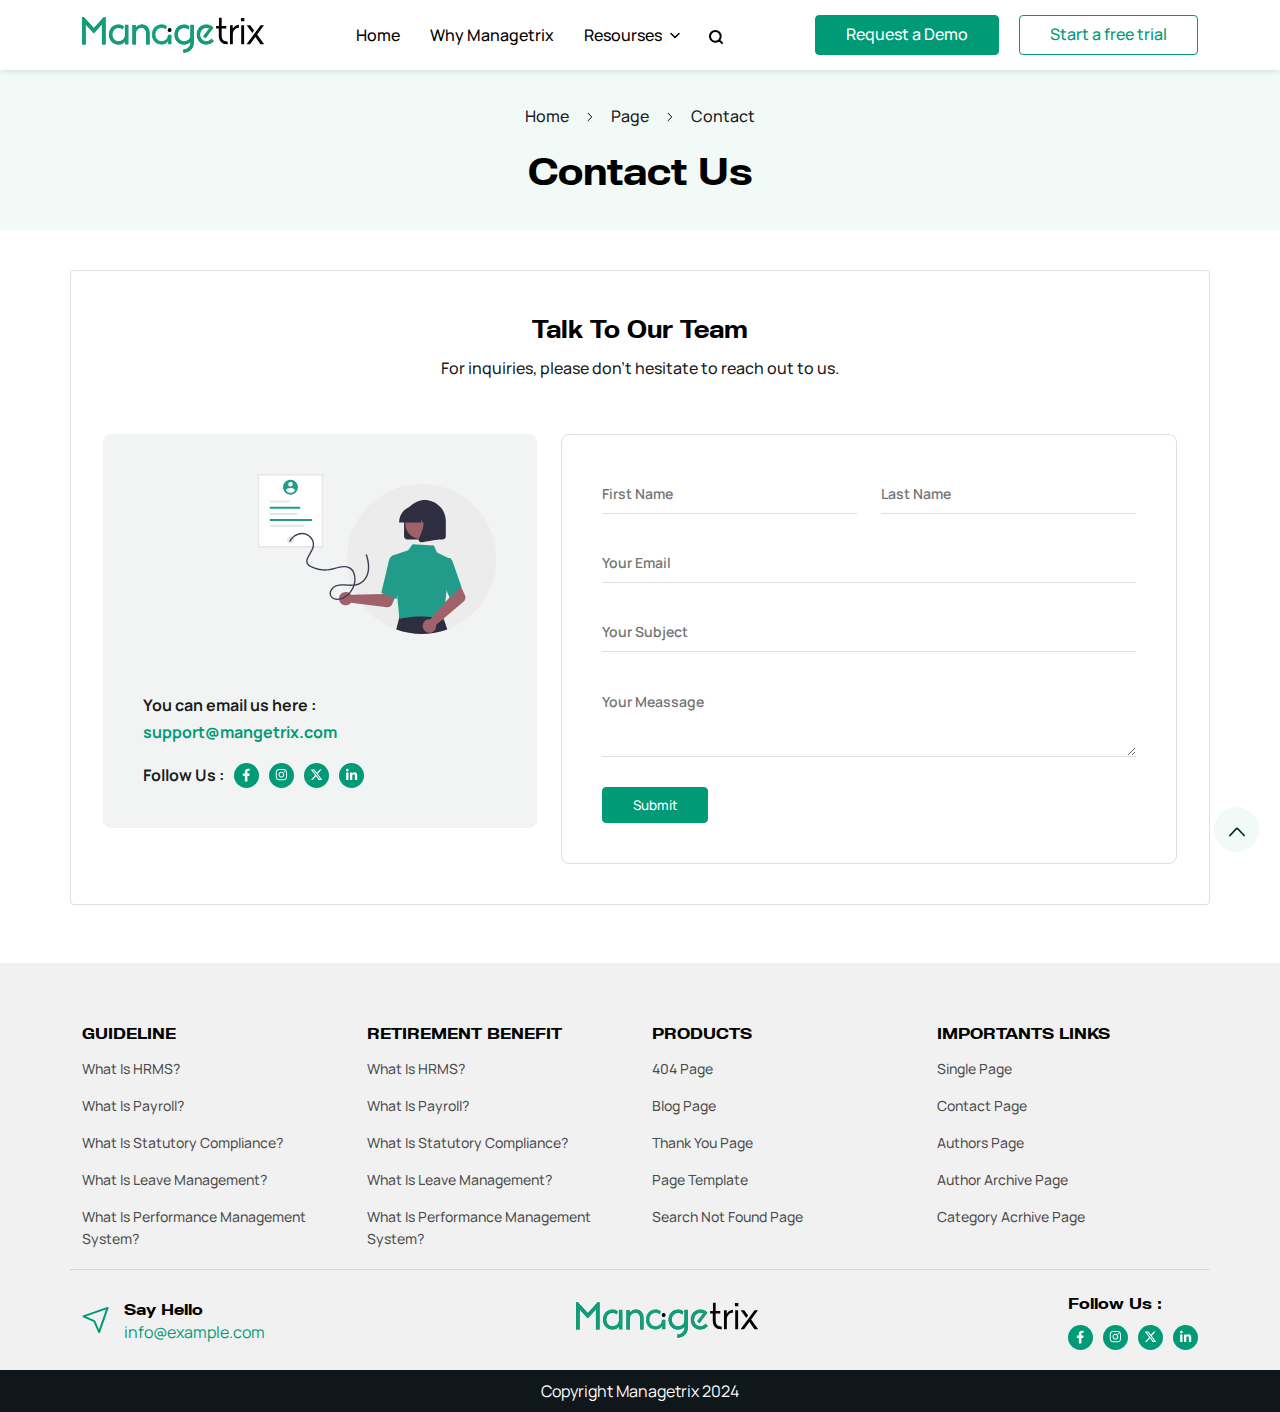
<file: managtrix-template/contact.html>
<!DOCTYPE html>
<html lang="en">

<head>
    <meta charset="UTF-8" />
    <meta name="viewport" content="width=device-width, initial-scale=1.0" />

    <title>Contact Page</title>

    <link rel="icon" type="image/png" href="assets/images/fav.svg" />

    <link rel="preload" href="assets/fonts/torsos/fonnts.com-bb-torsos-pro-medium-webfont.ttf" as="font" type="font/ttf"
        crossorigin />

    <link rel="preload" href="assets/fonts/manrope/manrope-v15-latin-regular.woff2" as="font" type="font/woff2"
        crossorigin />
    <link rel="preload" href="assets/fonts/manrope/manrope-v15-latin-regular.ttf" as="font" type="font/ttf"
        crossorigin />

    <link rel="preload" href="assets/fonts/manrope/manrope-v15-latin-500.woff2" as="font" type="font/woff2"
        crossorigin />
    <link rel="preload" href="assets/fonts/manrope/manrope-v15-latin-500.ttf" as="font" type="font/ttf" crossorigin />

    <link rel="preload" href="assets/fonts/manrope/manrope-v15-latin-600.woff2" as="font" type="font/woff2"
        crossorigin />
    <link rel="preload" href="assets/fonts/manrope/manrope-v15-latin-600.ttf" as="font" type="font/ttf" crossorigin />

    <link rel="preload" href="assets/fonts/manrope/manrope-v15-latin-700.woff2" as="font" type="font/woff2"
        crossorigin />
    <link rel="preload" href="assets/fonts/manrope/manrope-v15-latin-700.ttf" as="font" type="font/ttf" crossorigin />

    <link rel="stylesheet" href="assets/css/layout.css" />
    <link rel="stylesheet" href="assets/css/style.css" />


    <style>
        @font-face {
            font-display: swap;
            font-family: "BB Torsos Pro";
            font-style: normal;
            font-weight: medium;
            src: url("assets/fonts/torsos/fonnts.com-bb-torsos-pro-medium-webfont.ttf") format("truetype");
        }

        @font-face {
            font-display: swap;
            font-family: 'Manrope';
            font-style: normal;
            font-weight: 400;
            src: url('assets/fonts/manrope/manrope-v15-latin-regular.woff2') format('woff2'),
                url('assets/fonts/manrope/manrope-v15-latin-regular.ttf') format('truetype');
        }

        /* manrope-500 - latin */
        @font-face {
            font-display: swap;
            font-family: 'Manrope';
            font-style: normal;
            font-weight: 500;
            src: url('assets/fonts/manrope/manrope-v15-latin-500.woff2') format('woff2'),
                url('assets/fonts/manrope/manrope-v15-latin-500.ttf') format('truetype');
        }

        /* manrope-600 - latin */
        @font-face {
            font-display: swap;
            font-family: 'Manrope';
            font-style: normal;
            font-weight: 600;
            src: url('assets/fonts/manrope/manrope-v15-latin-600.woff2') format('woff2'),
                url('assets/fonts/manrope/manrope-v15-latin-600.ttf') format('truetype');
        }

        @font-face {
            font-display: swap;
            font-family: 'Manrope';
            font-style: normal;
            font-weight: 700;
            src: url('assets/fonts/manrope/manrope-v15-latin-700.woff2') format('woff2'),
                url('assets/fonts/manrope/manrope-v15-latin-700.ttf') format('truetype');
        }
    </style>

</head>

<body class="mg_contact_page">

    <!-- Header  ================================= START -->
    <header>
        <div class="container">

            <div class="menu-toggle-btn">
                <svg fill="#000" width="20" height="20" viewBox="0 0 512 512" xmlns="http://www.w3.org/2000/svg">
                    <path
                        d="M0 96C0 78.3 14.3 64 32 64H416c17.7 0 32 14.3 32 32s-14.3 32-32 32H32C14.3 128 0 113.7 0 96zM64 256c0-17.7 14.3-32 32-32H480c17.7 0 32 14.3 32 32s-14.3 32-32 32H96c-17.7 0-32-14.3-32-32zM448 416c0 17.7-14.3 32-32 32H32c-17.7 0-32-14.3-32-32s14.3-32 32-32H416c17.7 0 32 14.3 32 32z">
                    </path>
                </svg>
            </div>

            <a href="index.html" class="mg-logo">
                <img src="assets/images/logo.svg" alt="managetrix-logo" class="img-fluid">
            </a>

            <div class="search-menu">
                <nav class="menu">
                    <ul>
                        <li><a href="#">Home</a></li>
                        <li><a href="#">Why Managetrix</a></li>
                        <li class="dropdown">
                            <a href="#">Resourses</a>
                            <ul>
                                <li><a href="#">Home</a></li>
                                <li><a href="#">Why Managetrix</a></li>
                                <li class="dropdown">
                                    <a href="#">Resourses</a>
                                    <ul>
                                        <li><a href="#">Home</a></li>
                                        <li><a href="#">Why Managetrix</a></li>
                                    </ul>

                                </li>
                            </ul>

                        </li>

                        <svg class="cancel-btn" fill="#000" xmlns="http://www.w3.org/2000/svg" height="20" width="20"
                            viewBox="0 0 384 512">
                            <path
                                d="M342.6 150.6c12.5-12.5 12.5-32.8 0-45.3s-32.8-12.5-45.3 0L192 210.7 86.6 105.4c-12.5-12.5-32.8-12.5-45.3 0s-12.5 32.8 0 45.3L146.7 256 41.4 361.4c-12.5 12.5-12.5 32.8 0 45.3s32.8 12.5 45.3 0L192 301.3 297.4 406.6c12.5 12.5 32.8 12.5 45.3 0s12.5-32.8 0-45.3L237.3 256 342.6 150.6z">
                            </path>
                        </svg>
                    </ul>
                </nav>

                <div class="search-toggle-btn">
                    <svg xmlns="http://www.w3.org/2000/svg" width="16" height="16" viewBox="0 0 16 16" fill="none">
                        <path d="M7.333 12.667A5.333 5.333 0 1 0 7.333 2a5.333 5.333 0 0 0 0 10.667ZM14 14l-2.9-2.9"
                            stroke="#000" stroke-width="2" stroke-linecap="round" stroke-linejoin="round"></path>
                    </svg>
                </div>
            </div>

            <form class="menu-search-form" action="#" method="get">
                <input type="search" placeholder="What can we help you find today?" required="">
                <button type="submit" class="search-btn">
                    <svg xmlns="http://www.w3.org/2000/svg" width="14" height="17" viewBox="0 0 14 17" fill="none">
                        <path
                            d="M13.8086 12.1039L11.0824 9.37799C10.9594 9.25496 10.7926 9.1866 10.6176 9.1866H10.1719C10.9266 8.22146 11.375 7.00752 11.375 5.68694C11.375 2.54545 8.8293 0 5.6875 0C2.5457 0 0 2.54545 0 5.68694C0 8.82843 2.5457 11.3739 5.6875 11.3739C7.0082 11.3739 8.22227 10.9255 9.1875 10.1709V10.6165C9.1875 10.7915 9.25586 10.9583 9.37891 11.0813L12.1051 13.8072C12.3621 14.0643 12.7777 14.0643 13.032 13.8072L13.8059 13.0335C14.0629 12.7765 14.0629 12.3609 13.8086 12.1039ZM5.6875 9.1866C3.7543 9.1866 2.1875 7.62269 2.1875 5.68694C2.1875 3.75393 3.75156 2.18729 5.6875 2.18729C7.6207 2.18729 9.1875 3.7512 9.1875 5.68694C9.1875 7.61996 7.62344 9.1866 5.6875 9.1866Z"
                            fill="#000"></path>
                    </svg>
                </button>
            </form>

            <div class="flex-wrap header-button">
                <a href="#" class="mg-btn-bg">Request a Demo</a>
                <a href="#" class="mg-btn-bd">Start a free trial</a>
            </div>

        </div>
    </header>
    <!-- Header  ======================-============ END -->


    <!-- Main layout Sections ===================== START -->
    <main class="all-page">
        <div class="page-header">
            <div class="container">
                <p id="breadcrumbs">
                    <span>
                        <span>
                            <a href="#">Home</a>
                        </span>
                        <span>
                            <a href="#">Page</a>
                        </span>
                        <span>
                            <a href="#">Contact</a>
                        </span>
                    </span>
                </p>
                <h1>Contact Us</h1>
            </div>
        </div>

        <div class="container">
            <div class="contact-form row row-gap">
                <div class="col-lg-12">
                    <div class="conact-heading">
                        <div class="h4">Talk to Our Team</div>
                        <p>For inquiries, please don't hesitate to reach out to us.</p>
                    </div>
                </div>
                <div class="col-lg-5 col-md-6">
                    <div class="contact-details grid">
                        <img src="assets/images/thankyou.svg" alt="" class="img-fluid">

                        <div class="mail">
                            <strong>You can email us here :</strong>
                            <a href="mailto:support@mangetrix.com">
                                <b>support@mangetrix.com</b>
                            </a>
                        </div>

                        <div class="mg-social-links flex">
                            <strong>Follow Us :</strong>
                            <ul>
                                <li>
                                    <a href="#" aria-label="facebook">
                                        <svg xmlns="http://www.w3.org/2000/svg" width="30" height="30"
                                            viewBox="0 0 27 28">
                                            <path
                                                d="m16.48 15.002.384-2.508h-2.406v-1.627c0-.686.336-1.355 1.414-1.355h1.094V7.377s-.993-.17-1.942-.17c-1.981 0-3.277 1.202-3.277 3.376v1.911H9.544v2.508h2.203v6.062h2.711v-6.062h2.022Z">
                                            </path>
                                        </svg>
                                    </a>
                                </li>
                                <li>
                                    <a href="#" aria-label="instagram">
                                        <svg xmlns="http://www.w3.org/2000/svg" width="30" height="30"
                                            viewBox="0 0 27 27">
                                            <g clip-path="url(#clip0_1126_8312)">
                                                <path
                                                    d="M13.3748 10.0236C11.6536 10.0236 10.2652 11.412 10.2652 13.1332C10.2652 14.8545 11.6536 16.2429 13.3748 16.2429C15.0961 16.2429 16.4845 14.8545 16.4845 13.1332C16.4845 11.412 15.0961 10.0236 13.3748 10.0236ZM13.3748 15.1549C12.2625 15.1549 11.3531 14.2483 11.3531 13.1332C11.3531 12.0182 12.2598 11.1115 13.3748 11.1115C14.4899 11.1115 15.3965 12.0182 15.3965 13.1332C15.3965 14.2483 14.4872 15.1549 13.3748 15.1549ZM17.337 9.89637C17.337 10.2996 17.0123 10.6217 16.6117 10.6217C16.2085 10.6217 15.8864 10.2969 15.8864 9.89637C15.8864 9.49582 16.2112 9.17105 16.6117 9.17105C17.0123 9.17105 17.337 9.49582 17.337 9.89637ZM19.3966 10.6325C19.3506 9.66091 19.1287 8.80027 18.4169 8.09119C17.7078 7.38211 16.8472 7.16019 15.8756 7.11147C14.8742 7.05464 11.8728 7.05464 10.8714 7.11147C9.90251 7.15748 9.04187 7.37941 8.33009 8.08849C7.6183 8.79757 7.39908 9.65821 7.35037 10.6298C7.29353 11.6312 7.29353 14.6326 7.35037 15.634C7.39637 16.6056 7.6183 17.4662 8.33009 18.1753C9.04187 18.8844 9.89981 19.1063 10.8714 19.155C11.8728 19.2118 14.8742 19.2118 15.8756 19.155C16.8472 19.109 17.7078 18.8871 18.4169 18.1753C19.126 17.4662 19.3479 16.6056 19.3966 15.634C19.4534 14.6326 19.4534 11.6339 19.3966 10.6325ZM18.1029 16.7084C17.8918 17.2389 17.4832 17.6475 16.95 17.8613C16.1516 18.178 14.2571 18.1049 13.3748 18.1049C12.4925 18.1049 10.5954 18.1753 9.79967 17.8613C9.26921 17.6502 8.86054 17.2416 8.64674 16.7084C8.33009 15.91 8.40316 14.0155 8.40316 13.1332C8.40316 12.2509 8.33279 10.3538 8.64674 9.55807C8.85784 9.02761 9.2665 8.61894 9.79967 8.40514C10.5981 8.08849 12.4925 8.16156 13.3748 8.16156C14.2571 8.16156 16.1543 8.09119 16.95 8.40514C17.4805 8.61624 17.8891 9.02491 18.1029 9.55807C18.4196 10.3565 18.3465 12.2509 18.3465 13.1332C18.3465 14.0155 18.4196 15.9127 18.1029 16.7084Z">
                                                </path>
                                            </g>
                                            <defs>
                                                <clipPath id="clip0_1126_8312">
                                                    <rect width="27" height="27" fill="white"></rect>
                                                </clipPath>
                                            </defs>
                                        </svg>
                                    </a>
                                </li>
                                <li>
                                    <a href="#" aria-label="twitter">
                                        <svg xmlns="http://www.w3.org/2000/svg" width="30" height="30"
                                            viewBox="0 0 27 27">
                                            <g clip-path="url(#clip0_1142_8345)">
                                                <path
                                                    d="M17.0949 7.50488H19.0061L14.8318 12.2747L19.7424 18.7661H15.8984L12.8855 14.8301L9.44211 18.7661H7.52824L11.9921 13.6634L7.28461 7.50488H11.226L13.9466 11.1025L17.0949 7.50488ZM16.4235 17.6238H17.482L10.6494 8.5877H9.51249L16.4235 17.6238Z">
                                                </path>
                                            </g>
                                            <defs>
                                                <clipPath id="clip0_1142_8345">
                                                    <rect width="27" height="27" fill="white"></rect>
                                                </clipPath>
                                            </defs>
                                        </svg>
                                    </a>
                                </li>
                                <li>
                                    <a href="#" aria-label="linkdin">
                                        <svg xmlns="http://www.w3.org/2000/svg" width="30" height="30"
                                            viewBox="0 0 27 28">
                                            <path
                                                d="M10.256 19.332H7.743v-8.095h2.513v8.095Zm-1.258-9.199a1.468 1.468 0 0 1-1.03-2.499 1.456 1.456 0 0 1 2.486 1.03c0 .803-.652 1.47-1.456 1.47Zm10.666 9.2h-2.508v-3.941c0-.94-.019-2.144-1.307-2.144-1.307 0-1.507 1.02-1.507 2.076v4.008H11.83v-8.095h2.41v1.105h.036c.336-.636 1.155-1.308 2.378-1.308 2.544 0 3.012 1.676 3.012 3.852v4.446h-.003Z">
                                            </path>
                                        </svg>
                                    </a>
                                </li>
                            </ul>
                        </div>
                    </div>
                </div>
                <div class="col-lg-7 col-md-6">
                    <form action="#">
                        <div class="row row-gap">
                            <div class="col-lg-6">
                                <div class="input-group">
                                    <input type="text" name="name" id="fname" required="" placeholder="First Name">
                                </div>
                            </div>
                            <div class="col-lg-6">
                                <div class="input-group">
                                    <input type="text" name="name" id="lname" required="" placeholder="Last Name">
                                </div>
                            </div>
                            <div class="col-lg-12">
                                <div class="input-group">
                                    <input type="email" name="email" id="email" required="" placeholder="Your Email">
                                </div>

                            </div>
                            <div class="col-lg-12">
                                <div class="input-group">
                                    <input type="text" name="subject" id="subject" required=""
                                        placeholder="Your Subject">
                                </div>
                            </div>
                            <div class="col-lg-12">
                                <div class="input-group">
                                    <textarea name="message" id="message" rows="3" cols="20"
                                        placeholder="Your Meassage"></textarea>
                                </div>

                            </div>
                            <div class="col-lg-12">
                                <button type="submit" name="send" class="mg-btn-bg">Submit</button>
                            </div>
                        </div>
                    </form>
                </div>
            </div>
        </div>
    </main>
    <!-- Main layout Sections ====================== END -->


    <!-- Footer  ================================= START -->
    <footer>
        <div class="container">
            <div class="row row-gap">
                <div class="col-lg-3 col-md-6">
                    <div class="title">Guideline</div>
                    <ul>
                        <li><a href="#">What is HRMS?</a></li>
                        <li><a href="#">What is Payroll?</a></li>
                        <li><a href="#">What is Statutory Compliance?</a></li>
                        <li><a href="#">What is Leave Management?</a></li>
                        <li><a href="#">What is Performance Management System?</a></li>
                    </ul>
                </div>
                <div class="col-lg-3 col-md-6">
                    <div class="title">Retirement Benefit</div>
                    <ul>
                        <li><a href="#">What is HRMS?</a></li>
                        <li><a href="#">What is Payroll?</a></li>
                        <li><a href="#">What is Statutory Compliance?</a></li>
                        <li><a href="#">What is Leave Management?</a></li>
                        <li><a href="#">What is Performance Management System?</a></li>
                    </ul>
                </div>
                <div class="col-lg-3 col-md-6">
                    <div class="title">Products</div>
                    <ul>
                        <li><a href="404.html">404 Page</a></li>
                        <li><a href="blog-page.html">Blog Page</a></li>
                        <li><a href="thank-you.html">Thank You Page</a></li>
                        <li><a href="page-template.html">Page Template</a></li>
                        <li><a href="search-not-found.html">Search not Found Page</a></li>
                    </ul>
                </div>
                <div class="col-lg-3 col-md-6">
                    <div class="title">Importants Links</div>
                    <ul>
                        <li><a href="single.html">Single Page</a></li>
                        <li><a href="contact.html">Contact Page</a></li>
                        <li><a href="all-author.html">Authors Page</a></li>
                        <li><a href="author-archive.html">Author archive Page</a></li>
                        <li><a href="category.html">category acrhive Page</a></li>
                    </ul>
                </div>
                <hr>
                <div class="col-md-12">
                    <div class="flex-between-wrap">

                        <div class="mail flex">
                            <svg width="27" height="28" viewBox="0 0 27 28" fill="none"
                                xmlns="http://www.w3.org/2000/svg">
                                <path
                                    d="M25.5833 1.91675L17.125 26.0834L12.2916 15.2084L1.41663 10.3751L25.5833 1.91675Z"
                                    stroke="#009A77" stroke-width="2" stroke-linecap="round" stroke-linejoin="round" />
                            </svg>

                            <div class="mail-content">
                                <span class="h6">Say Hello</span>
                                <a href="mailto:info@example.com">info@example.com</a>
                            </div>

                        </div>

                        <a href="#" class="mg-logo">
                            <img src="assets/images/logo.svg" alt="managetrix-logo" class="img-fluid">
                        </a>

                        <div class="mg-social-links">
                            <span class="h6">Follow Us :</span>
                            <ul>
                                <li>
                                    <a href="#" aria-label="facebook">
                                        <svg xmlns="http://www.w3.org/2000/svg" width="30" height="30"
                                            viewBox="0 0 27 28">
                                            <path
                                                d="m16.48 15.002.384-2.508h-2.406v-1.627c0-.686.336-1.355 1.414-1.355h1.094V7.377s-.993-.17-1.942-.17c-1.981 0-3.277 1.202-3.277 3.376v1.911H9.544v2.508h2.203v6.062h2.711v-6.062h2.022Z">
                                            </path>
                                        </svg>
                                    </a>
                                </li>
                                <li>
                                    <a href="#" aria-label="instagram">
                                        <svg xmlns="http://www.w3.org/2000/svg" width="30" height="30"
                                            viewBox="0 0 27 27">
                                            <g clip-path="url(#clip0_1126_8312)">
                                                <path
                                                    d="M13.3748 10.0236C11.6536 10.0236 10.2652 11.412 10.2652 13.1332C10.2652 14.8545 11.6536 16.2429 13.3748 16.2429C15.0961 16.2429 16.4845 14.8545 16.4845 13.1332C16.4845 11.412 15.0961 10.0236 13.3748 10.0236ZM13.3748 15.1549C12.2625 15.1549 11.3531 14.2483 11.3531 13.1332C11.3531 12.0182 12.2598 11.1115 13.3748 11.1115C14.4899 11.1115 15.3965 12.0182 15.3965 13.1332C15.3965 14.2483 14.4872 15.1549 13.3748 15.1549ZM17.337 9.89637C17.337 10.2996 17.0123 10.6217 16.6117 10.6217C16.2085 10.6217 15.8864 10.2969 15.8864 9.89637C15.8864 9.49582 16.2112 9.17105 16.6117 9.17105C17.0123 9.17105 17.337 9.49582 17.337 9.89637ZM19.3966 10.6325C19.3506 9.66091 19.1287 8.80027 18.4169 8.09119C17.7078 7.38211 16.8472 7.16019 15.8756 7.11147C14.8742 7.05464 11.8728 7.05464 10.8714 7.11147C9.90251 7.15748 9.04187 7.37941 8.33009 8.08849C7.6183 8.79757 7.39908 9.65821 7.35037 10.6298C7.29353 11.6312 7.29353 14.6326 7.35037 15.634C7.39637 16.6056 7.6183 17.4662 8.33009 18.1753C9.04187 18.8844 9.89981 19.1063 10.8714 19.155C11.8728 19.2118 14.8742 19.2118 15.8756 19.155C16.8472 19.109 17.7078 18.8871 18.4169 18.1753C19.126 17.4662 19.3479 16.6056 19.3966 15.634C19.4534 14.6326 19.4534 11.6339 19.3966 10.6325ZM18.1029 16.7084C17.8918 17.2389 17.4832 17.6475 16.95 17.8613C16.1516 18.178 14.2571 18.1049 13.3748 18.1049C12.4925 18.1049 10.5954 18.1753 9.79967 17.8613C9.26921 17.6502 8.86054 17.2416 8.64674 16.7084C8.33009 15.91 8.40316 14.0155 8.40316 13.1332C8.40316 12.2509 8.33279 10.3538 8.64674 9.55807C8.85784 9.02761 9.2665 8.61894 9.79967 8.40514C10.5981 8.08849 12.4925 8.16156 13.3748 8.16156C14.2571 8.16156 16.1543 8.09119 16.95 8.40514C17.4805 8.61624 17.8891 9.02491 18.1029 9.55807C18.4196 10.3565 18.3465 12.2509 18.3465 13.1332C18.3465 14.0155 18.4196 15.9127 18.1029 16.7084Z">
                                                </path>
                                            </g>
                                            <defs>
                                                <clipPath id="clip0_1126_8312">
                                                    <rect width="27" height="27" fill="white"></rect>
                                                </clipPath>
                                            </defs>
                                        </svg>
                                    </a>
                                </li>
                                <li>
                                    <a href="#" aria-label="twitter">
                                        <svg xmlns="http://www.w3.org/2000/svg" width="30" height="30"
                                            viewBox="0 0 27 27">
                                            <g clip-path="url(#clip0_1142_8345)">
                                                <path
                                                    d="M17.0949 7.50488H19.0061L14.8318 12.2747L19.7424 18.7661H15.8984L12.8855 14.8301L9.44211 18.7661H7.52824L11.9921 13.6634L7.28461 7.50488H11.226L13.9466 11.1025L17.0949 7.50488ZM16.4235 17.6238H17.482L10.6494 8.5877H9.51249L16.4235 17.6238Z">
                                                </path>
                                            </g>
                                            <defs>
                                                <clipPath id="clip0_1142_8345">
                                                    <rect width="27" height="27" fill="white"></rect>
                                                </clipPath>
                                            </defs>
                                        </svg>
                                    </a>
                                </li>
                                <li>
                                    <a href="#" aria-label="linkdin">
                                        <svg xmlns="http://www.w3.org/2000/svg" width="30" height="30"
                                            viewBox="0 0 27 28">
                                            <path
                                                d="M10.256 19.332H7.743v-8.095h2.513v8.095Zm-1.258-9.199a1.468 1.468 0 0 1-1.03-2.499 1.456 1.456 0 0 1 2.486 1.03c0 .803-.652 1.47-1.456 1.47Zm10.666 9.2h-2.508v-3.941c0-.94-.019-2.144-1.307-2.144-1.307 0-1.507 1.02-1.507 2.076v4.008H11.83v-8.095h2.41v1.105h.036c.336-.636 1.155-1.308 2.378-1.308 2.544 0 3.012 1.676 3.012 3.852v4.446h-.003Z">
                                            </path>
                                        </svg>
                                    </a>
                                </li>
                            </ul>
                        </div>
                    </div>
                </div>
            </div>
        </div>
        <div class="copyright">Copyright Managetrix 2024</div>
    </footer>
    <!-- Footer =================================== END -->


    <!-- Scroll to Top Button ==================== START -->
    <button title="back to top button" id="scroll_to_top">
        <svg width="16" viewBox="0 -4.5 20 20" xmlns="http://www.w3.org/2000/svg">
            <g stroke-width="0" />
            <g stroke-linecap="round" stroke-linejoin="round" />
            <path
                d="M19.708 10.634c.39-.405.39-1.06 0-1.464L11.444.607a1.95 1.95 0 0 0-2.827 0L.292 9.232c-.385.4-.39 1.048-.01 1.454a.976.976 0 0 0 1.425.01l7.617-7.893a.975.975 0 0 1 1.414 0l7.557 7.83a.974.974 0 0 0 1.413 0"
                fill-rule="evenodd" />
        </svg>
    </button>
    <!-- Scroll to Top Button ====================== END -->


    <!-- Scripts Links =========================== START -->
    <script src="assets/js/script.js"></script>
</body>

</html>
</file>
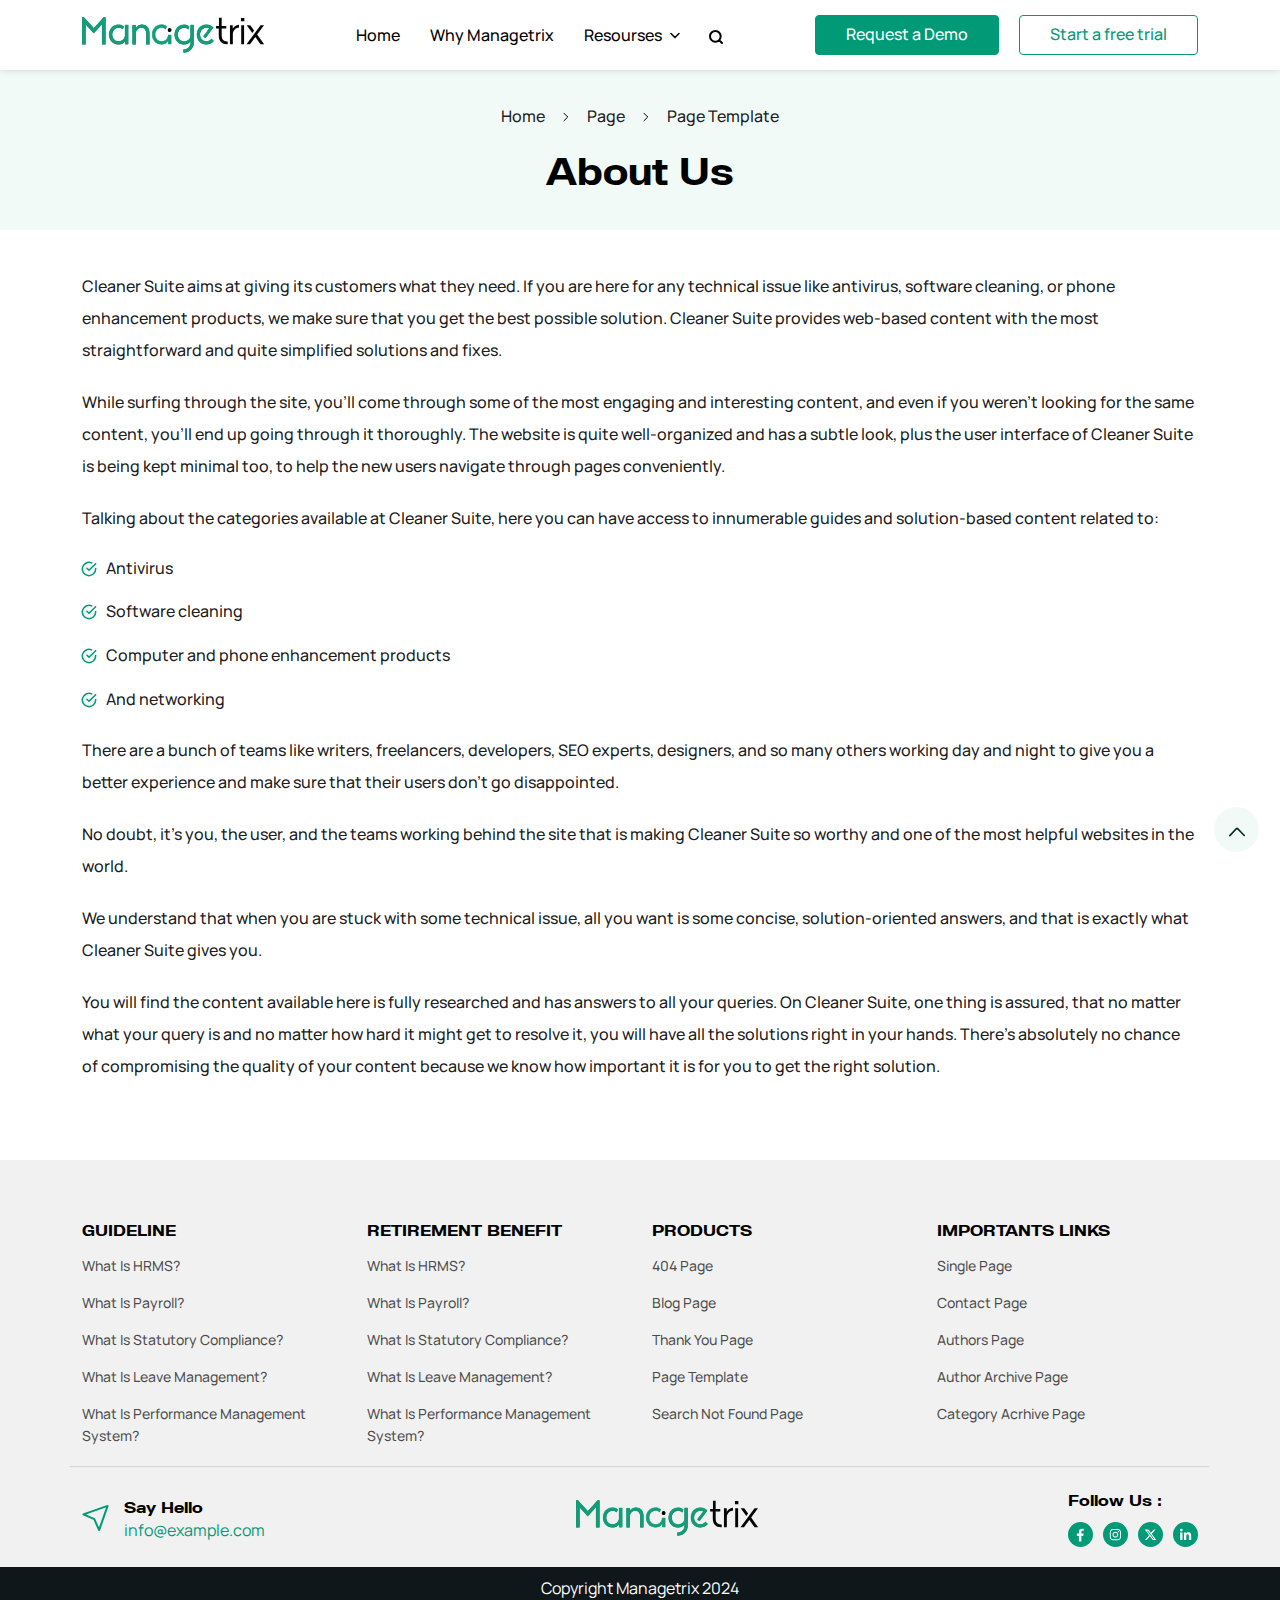
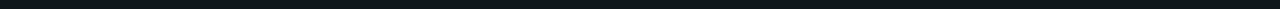
<file: managtrix-template/page-template.html>
<!DOCTYPE html>
<html lang="en">

<head>
    <meta charset="UTF-8" />
    <meta name="viewport" content="width=device-width, initial-scale=1.0" />

    <title> Page Tempalte</title>

    <link rel="icon" type="image/png" href="assets/images/fav.svg" />

    <link rel="preload" href="assets/fonts/torsos/fonnts.com-bb-torsos-pro-medium-webfont.ttf" as="font" type="font/ttf"
        crossorigin />

    <link rel="preload" href="assets/fonts/manrope/manrope-v15-latin-regular.woff2" as="font" type="font/woff2"
        crossorigin />
    <link rel="preload" href="assets/fonts/manrope/manrope-v15-latin-regular.ttf" as="font" type="font/ttf"
        crossorigin />

    <link rel="preload" href="assets/fonts/manrope/manrope-v15-latin-500.woff2" as="font" type="font/woff2"
        crossorigin />
    <link rel="preload" href="assets/fonts/manrope/manrope-v15-latin-500.ttf" as="font" type="font/ttf" crossorigin />

    <link rel="preload" href="assets/fonts/manrope/manrope-v15-latin-600.woff2" as="font" type="font/woff2"
        crossorigin />
    <link rel="preload" href="assets/fonts/manrope/manrope-v15-latin-600.ttf" as="font" type="font/ttf" crossorigin />

    <link rel="preload" href="assets/fonts/manrope/manrope-v15-latin-700.woff2" as="font" type="font/woff2"
        crossorigin />
    <link rel="preload" href="assets/fonts/manrope/manrope-v15-latin-700.ttf" as="font" type="font/ttf" crossorigin />

    <link rel="stylesheet" href="assets/css/layout.css" />
    <link rel="stylesheet" href="assets/css/style.css" />


    <style>
        @font-face {
            font-display: swap;
            font-family: "BB Torsos Pro";
            font-style: normal;
            font-weight: medium;
            src: url("assets/fonts/torsos/fonnts.com-bb-torsos-pro-medium-webfont.ttf") format("truetype");
        }

        @font-face {
            font-display: swap;
            font-family: 'Manrope';
            font-style: normal;
            font-weight: 400;
            src: url('assets/fonts/manrope/manrope-v15-latin-regular.woff2') format('woff2'),
                url('assets/fonts/manrope/manrope-v15-latin-regular.ttf') format('truetype');
        }

        /* manrope-500 - latin */
        @font-face {
            font-display: swap;
            font-family: 'Manrope';
            font-style: normal;
            font-weight: 500;
            src: url('assets/fonts/manrope/manrope-v15-latin-500.woff2') format('woff2'),
                url('assets/fonts/manrope/manrope-v15-latin-500.ttf') format('truetype');
        }

        /* manrope-600 - latin */
        @font-face {
            font-display: swap;
            font-family: 'Manrope';
            font-style: normal;
            font-weight: 600;
            src: url('assets/fonts/manrope/manrope-v15-latin-600.woff2') format('woff2'),
                url('assets/fonts/manrope/manrope-v15-latin-600.ttf') format('truetype');
        }

        @font-face {
            font-display: swap;
            font-family: 'Manrope';
            font-style: normal;
            font-weight: 700;
            src: url('assets/fonts/manrope/manrope-v15-latin-700.woff2') format('woff2'),
                url('assets/fonts/manrope/manrope-v15-latin-700.ttf') format('truetype');
        }
    </style>

</head>

<body class="mg_page_template">

    <!-- Header  ================================= START -->
    <header>
        <div class="container">

            <div class="menu-toggle-btn">
                <svg fill="#000" width="20" height="20" viewBox="0 0 512 512" xmlns="http://www.w3.org/2000/svg">
                    <path
                        d="M0 96C0 78.3 14.3 64 32 64H416c17.7 0 32 14.3 32 32s-14.3 32-32 32H32C14.3 128 0 113.7 0 96zM64 256c0-17.7 14.3-32 32-32H480c17.7 0 32 14.3 32 32s-14.3 32-32 32H96c-17.7 0-32-14.3-32-32zM448 416c0 17.7-14.3 32-32 32H32c-17.7 0-32-14.3-32-32s14.3-32 32-32H416c17.7 0 32 14.3 32 32z">
                    </path>
                </svg>
            </div>

            <a href="index.html" class="mg-logo">
                <img src="assets/images/logo.svg" alt="managetrix-logo" class="img-fluid">
            </a>

            <div class="search-menu">
                <nav class="menu">
                    <ul>
                        <li><a href="#">Home</a></li>
                        <li><a href="#">Why Managetrix</a></li>
                        <li class="dropdown">
                            <a href="#">Resourses</a>
                            <ul>
                                <li><a href="#">Home</a></li>
                                <li><a href="#">Why Managetrix</a></li>
                                <li class="dropdown">
                                    <a href="#">Resourses</a>
                                    <ul>
                                        <li><a href="#">Home</a></li>
                                        <li><a href="#">Why Managetrix</a></li>
                                    </ul>

                                </li>
                            </ul>

                        </li>

                        <svg class="cancel-btn" fill="#000" xmlns="http://www.w3.org/2000/svg" height="20" width="20"
                            viewBox="0 0 384 512">
                            <path
                                d="M342.6 150.6c12.5-12.5 12.5-32.8 0-45.3s-32.8-12.5-45.3 0L192 210.7 86.6 105.4c-12.5-12.5-32.8-12.5-45.3 0s-12.5 32.8 0 45.3L146.7 256 41.4 361.4c-12.5 12.5-12.5 32.8 0 45.3s32.8 12.5 45.3 0L192 301.3 297.4 406.6c12.5 12.5 32.8 12.5 45.3 0s12.5-32.8 0-45.3L237.3 256 342.6 150.6z">
                            </path>
                        </svg>
                    </ul>
                </nav>

                <div class="search-toggle-btn">
                    <svg xmlns="http://www.w3.org/2000/svg" width="16" height="16" viewBox="0 0 16 16" fill="none">
                        <path d="M7.333 12.667A5.333 5.333 0 1 0 7.333 2a5.333 5.333 0 0 0 0 10.667ZM14 14l-2.9-2.9"
                            stroke="#000" stroke-width="2" stroke-linecap="round" stroke-linejoin="round"></path>
                    </svg>
                </div>
            </div>

            <form class="menu-search-form" action="#" method="get">
                <input type="search" placeholder="What can we help you find today?" required="">
                <button type="submit" class="search-btn">
                    <svg xmlns="http://www.w3.org/2000/svg" width="14" height="17" viewBox="0 0 14 17" fill="none">
                        <path
                            d="M13.8086 12.1039L11.0824 9.37799C10.9594 9.25496 10.7926 9.1866 10.6176 9.1866H10.1719C10.9266 8.22146 11.375 7.00752 11.375 5.68694C11.375 2.54545 8.8293 0 5.6875 0C2.5457 0 0 2.54545 0 5.68694C0 8.82843 2.5457 11.3739 5.6875 11.3739C7.0082 11.3739 8.22227 10.9255 9.1875 10.1709V10.6165C9.1875 10.7915 9.25586 10.9583 9.37891 11.0813L12.1051 13.8072C12.3621 14.0643 12.7777 14.0643 13.032 13.8072L13.8059 13.0335C14.0629 12.7765 14.0629 12.3609 13.8086 12.1039ZM5.6875 9.1866C3.7543 9.1866 2.1875 7.62269 2.1875 5.68694C2.1875 3.75393 3.75156 2.18729 5.6875 2.18729C7.6207 2.18729 9.1875 3.7512 9.1875 5.68694C9.1875 7.61996 7.62344 9.1866 5.6875 9.1866Z"
                            fill="#000"></path>
                    </svg>
                </button>
            </form>

            <div class="flex-wrap header-button">
                <a href="#" class="mg-btn-bg">Request a Demo</a>
                <a href="#" class="mg-btn-bd">Start a free trial</a>
            </div>

        </div>
    </header>
    <!-- Header  ======================-============ END -->


    <!-- Main layout Sections ===================== START -->
    <main class="all-page">
        <!-- Section 1 ================= START -->
        <div class="page-header">
            <div class="container">
                <p id="breadcrumbs">
                    <span>
                        <span>
                            <a href="#">Home</a>
                        </span>
                        <span>
                            <a href="#">Page</a>
                        </span>
                        <span>
                            <a href="#">Page Template</a>
                        </span>
                    </span>
                </p>
                <h1>About Us</h1>
            </div>
        </div>
        <div class="page-content">
            <div class="container">
                <p>Cleaner Suite aims at giving its customers what they need. If you are here for any technical issue
                    like antivirus, software cleaning, or phone enhancement products, we make sure that you get the best
                    possible solution. Cleaner Suite provides web-based content with the most straightforward and quite
                    simplified solutions and fixes.&nbsp;</p>



                <p>While surfing through the site, you’ll come through some of the most engaging and interesting
                    content, and even if you weren’t looking for the same content, you’ll end up going through it
                    thoroughly. The website is quite well-organized and has a subtle look, plus the user interface of
                    Cleaner Suite is being kept minimal too, to help the new users navigate through pages
                    conveniently.&nbsp;</p>



                <p>Talking about the categories available at Cleaner Suite, here you can have access to innumerable
                    guides and solution-based content related to:</p>



                <ul>
                    <li>Antivirus</li>
                    <li>Software cleaning</li>
                    <li>Computer and phone enhancement products&nbsp;</li>
                    <li>And networking&nbsp;</li>
                </ul>



                <p>There are a bunch of teams like writers, freelancers, developers, SEO experts, designers, and so many
                    others working day and night to give you a better experience and make sure that their users don’t go
                    disappointed.&nbsp;</p>



                <p>No doubt, it’s you, the user, and the teams working behind the site that is making Cleaner Suite so
                    worthy and one of the most helpful websites in the world.&nbsp;&nbsp;</p>



                <p>We understand that when you are stuck with some technical issue, all you want is some concise,
                    solution-oriented answers, and that is exactly what Cleaner Suite gives you.&nbsp;</p>



                <p>You will find the content available here is fully researched and has answers to all your queries. On
                    Cleaner Suite, one thing is assured, that no matter what your query is and no matter how hard it
                    might get to resolve it, you will have all the solutions right in your hands. There’s absolutely no
                    chance of compromising the quality of your content because we know how important it is for you to
                    get the right solution.</p>

            </div>
        </div>
        <!-- Section 1 =========== END -->
    </main>
    <!-- Main layout Sections ====================== END -->


    <!-- Footer  ================================= START -->
    <footer>
        <div class="container">
            <div class="row row-gap">
                <div class="col-lg-3 col-md-6">
                    <div class="title">Guideline</div>
                    <ul>
                        <li><a href="#">What is HRMS?</a></li>
                        <li><a href="#">What is Payroll?</a></li>
                        <li><a href="#">What is Statutory Compliance?</a></li>
                        <li><a href="#">What is Leave Management?</a></li>
                        <li><a href="#">What is Performance Management System?</a></li>
                    </ul>
                </div>
                <div class="col-lg-3 col-md-6">
                    <div class="title">Retirement Benefit</div>
                    <ul>
                        <li><a href="#">What is HRMS?</a></li>
                        <li><a href="#">What is Payroll?</a></li>
                        <li><a href="#">What is Statutory Compliance?</a></li>
                        <li><a href="#">What is Leave Management?</a></li>
                        <li><a href="#">What is Performance Management System?</a></li>
                    </ul>
                </div>
                <div class="col-lg-3 col-md-6">
                    <div class="title">Products</div>
                    <ul>
                        <li><a href="404.html">404 Page</a></li>
                        <li><a href="blog-page.html">Blog Page</a></li>
                        <li><a href="thank-you.html">Thank You Page</a></li>
                        <li><a href="page-template.html">Page Template</a></li>
                        <li><a href="search-not-found.html">Search not Found Page</a></li>
                    </ul>
                </div>
                <div class="col-lg-3 col-md-6">
                    <div class="title">Importants Links</div>
                    <ul>
                        <li><a href="single.html">Single Page</a></li>
                        <li><a href="contact.html">Contact Page</a></li>
                        <li><a href="all-author.html">Authors Page</a></li>
                        <li><a href="author-archive.html">Author archive Page</a></li>
                        <li><a href="category.html">category acrhive Page</a></li>
                    </ul>
                </div>
                <hr>
                <div class="col-md-12">
                    <div class="flex-between-wrap">

                        <div class="mail flex">
                            <svg width="27" height="28" viewBox="0 0 27 28" fill="none"
                                xmlns="http://www.w3.org/2000/svg">
                                <path
                                    d="M25.5833 1.91675L17.125 26.0834L12.2916 15.2084L1.41663 10.3751L25.5833 1.91675Z"
                                    stroke="#009A77" stroke-width="2" stroke-linecap="round" stroke-linejoin="round" />
                            </svg>

                            <div class="mail-content">
                                <span class="h6">Say Hello</span>
                                <a href="mailto:info@example.com">info@example.com</a>
                            </div>

                        </div>

                        <a href="#" class="mg-logo">
                            <img src="assets/images/logo.svg" alt="managetrix-logo" class="img-fluid">
                        </a>

                        <div class="mg-social-links">
                            <span class="h6">Follow Us :</span>
                            <ul>
                                <li>
                                    <a href="#" aria-label="facebook">
                                        <svg xmlns="http://www.w3.org/2000/svg" width="30" height="30"
                                            viewBox="0 0 27 28">
                                            <path
                                                d="m16.48 15.002.384-2.508h-2.406v-1.627c0-.686.336-1.355 1.414-1.355h1.094V7.377s-.993-.17-1.942-.17c-1.981 0-3.277 1.202-3.277 3.376v1.911H9.544v2.508h2.203v6.062h2.711v-6.062h2.022Z">
                                            </path>
                                        </svg>
                                    </a>
                                </li>
                                <li>
                                    <a href="#" aria-label="instagram">
                                        <svg xmlns="http://www.w3.org/2000/svg" width="30" height="30"
                                            viewBox="0 0 27 27">
                                            <g clip-path="url(#clip0_1126_8312)">
                                                <path
                                                    d="M13.3748 10.0236C11.6536 10.0236 10.2652 11.412 10.2652 13.1332C10.2652 14.8545 11.6536 16.2429 13.3748 16.2429C15.0961 16.2429 16.4845 14.8545 16.4845 13.1332C16.4845 11.412 15.0961 10.0236 13.3748 10.0236ZM13.3748 15.1549C12.2625 15.1549 11.3531 14.2483 11.3531 13.1332C11.3531 12.0182 12.2598 11.1115 13.3748 11.1115C14.4899 11.1115 15.3965 12.0182 15.3965 13.1332C15.3965 14.2483 14.4872 15.1549 13.3748 15.1549ZM17.337 9.89637C17.337 10.2996 17.0123 10.6217 16.6117 10.6217C16.2085 10.6217 15.8864 10.2969 15.8864 9.89637C15.8864 9.49582 16.2112 9.17105 16.6117 9.17105C17.0123 9.17105 17.337 9.49582 17.337 9.89637ZM19.3966 10.6325C19.3506 9.66091 19.1287 8.80027 18.4169 8.09119C17.7078 7.38211 16.8472 7.16019 15.8756 7.11147C14.8742 7.05464 11.8728 7.05464 10.8714 7.11147C9.90251 7.15748 9.04187 7.37941 8.33009 8.08849C7.6183 8.79757 7.39908 9.65821 7.35037 10.6298C7.29353 11.6312 7.29353 14.6326 7.35037 15.634C7.39637 16.6056 7.6183 17.4662 8.33009 18.1753C9.04187 18.8844 9.89981 19.1063 10.8714 19.155C11.8728 19.2118 14.8742 19.2118 15.8756 19.155C16.8472 19.109 17.7078 18.8871 18.4169 18.1753C19.126 17.4662 19.3479 16.6056 19.3966 15.634C19.4534 14.6326 19.4534 11.6339 19.3966 10.6325ZM18.1029 16.7084C17.8918 17.2389 17.4832 17.6475 16.95 17.8613C16.1516 18.178 14.2571 18.1049 13.3748 18.1049C12.4925 18.1049 10.5954 18.1753 9.79967 17.8613C9.26921 17.6502 8.86054 17.2416 8.64674 16.7084C8.33009 15.91 8.40316 14.0155 8.40316 13.1332C8.40316 12.2509 8.33279 10.3538 8.64674 9.55807C8.85784 9.02761 9.2665 8.61894 9.79967 8.40514C10.5981 8.08849 12.4925 8.16156 13.3748 8.16156C14.2571 8.16156 16.1543 8.09119 16.95 8.40514C17.4805 8.61624 17.8891 9.02491 18.1029 9.55807C18.4196 10.3565 18.3465 12.2509 18.3465 13.1332C18.3465 14.0155 18.4196 15.9127 18.1029 16.7084Z">
                                                </path>
                                            </g>
                                            <defs>
                                                <clipPath id="clip0_1126_8312">
                                                    <rect width="27" height="27" fill="white"></rect>
                                                </clipPath>
                                            </defs>
                                        </svg>
                                    </a>
                                </li>
                                <li>
                                    <a href="#" aria-label="twitter">
                                        <svg xmlns="http://www.w3.org/2000/svg" width="30" height="30"
                                            viewBox="0 0 27 27">
                                            <g clip-path="url(#clip0_1142_8345)">
                                                <path
                                                    d="M17.0949 7.50488H19.0061L14.8318 12.2747L19.7424 18.7661H15.8984L12.8855 14.8301L9.44211 18.7661H7.52824L11.9921 13.6634L7.28461 7.50488H11.226L13.9466 11.1025L17.0949 7.50488ZM16.4235 17.6238H17.482L10.6494 8.5877H9.51249L16.4235 17.6238Z">
                                                </path>
                                            </g>
                                            <defs>
                                                <clipPath id="clip0_1142_8345">
                                                    <rect width="27" height="27" fill="white"></rect>
                                                </clipPath>
                                            </defs>
                                        </svg>
                                    </a>
                                </li>
                                <li>
                                    <a href="#" aria-label="linkdin">
                                        <svg xmlns="http://www.w3.org/2000/svg" width="30" height="30"
                                            viewBox="0 0 27 28">
                                            <path
                                                d="M10.256 19.332H7.743v-8.095h2.513v8.095Zm-1.258-9.199a1.468 1.468 0 0 1-1.03-2.499 1.456 1.456 0 0 1 2.486 1.03c0 .803-.652 1.47-1.456 1.47Zm10.666 9.2h-2.508v-3.941c0-.94-.019-2.144-1.307-2.144-1.307 0-1.507 1.02-1.507 2.076v4.008H11.83v-8.095h2.41v1.105h.036c.336-.636 1.155-1.308 2.378-1.308 2.544 0 3.012 1.676 3.012 3.852v4.446h-.003Z">
                                            </path>
                                        </svg>
                                    </a>
                                </li>
                            </ul>
                        </div>
                    </div>
                </div>
            </div>
        </div>
        <div class="copyright">Copyright Managetrix 2024</div>
    </footer>
    <!-- Footer =================================== END -->


    <!-- Scroll to Top Button ==================== START -->
    <button title="back to top button" id="scroll_to_top">
        <svg width="16" viewBox="0 -4.5 20 20" xmlns="http://www.w3.org/2000/svg">
            <g stroke-width="0" />
            <g stroke-linecap="round" stroke-linejoin="round" />
            <path
                d="M19.708 10.634c.39-.405.39-1.06 0-1.464L11.444.607a1.95 1.95 0 0 0-2.827 0L.292 9.232c-.385.4-.39 1.048-.01 1.454a.976.976 0 0 0 1.425.01l7.617-7.893a.975.975 0 0 1 1.414 0l7.557 7.83a.974.974 0 0 0 1.413 0"
                fill-rule="evenodd" />
        </svg>
    </button>
    <!-- Scroll to Top Button ====================== END -->


    <!-- Scripts Links =========================== START -->
    <script src="assets/js/script.js"></script>
</body>

</html>
</file>
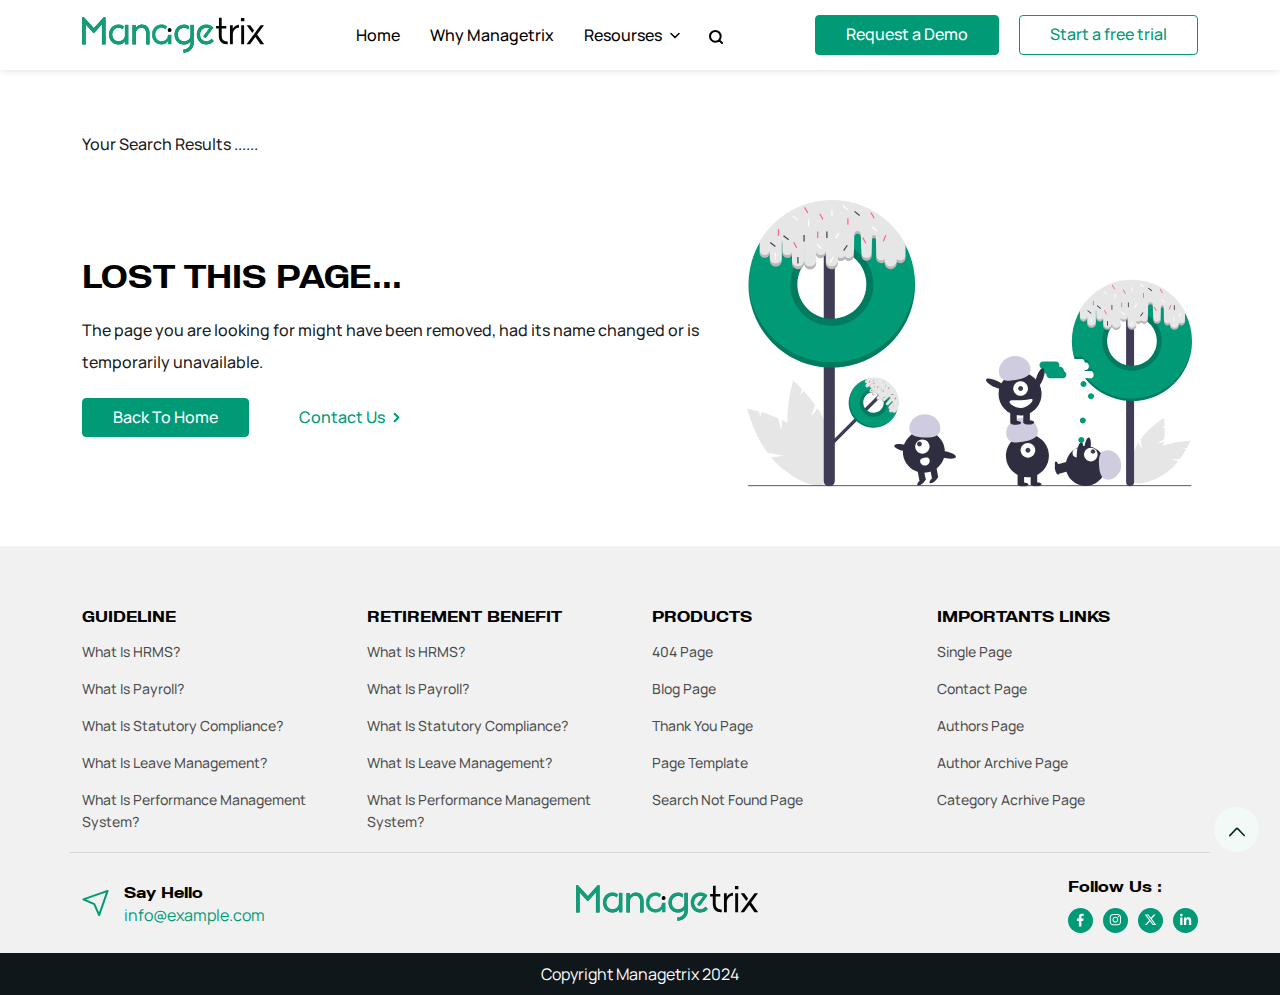
<file: managtrix-template/search-not-found.html>
<!DOCTYPE html>
<html lang="en">

<head>
    <meta charset="UTF-8" />
    <meta name="viewport" content="width=device-width, initial-scale=1.0" />

    <title>Search Not Found Page</title>

    <link rel="icon" type="image/png" href="assets/images/fav.svg" />

    <link rel="preload" href="assets/fonts/torsos/fonnts.com-bb-torsos-pro-medium-webfont.ttf" as="font" type="font/ttf"
        crossorigin />

    <link rel="preload" href="assets/fonts/manrope/manrope-v15-latin-regular.woff2" as="font" type="font/woff2"
        crossorigin />
    <link rel="preload" href="assets/fonts/manrope/manrope-v15-latin-regular.ttf" as="font" type="font/ttf"
        crossorigin />

    <link rel="preload" href="assets/fonts/manrope/manrope-v15-latin-500.woff2" as="font" type="font/woff2"
        crossorigin />
    <link rel="preload" href="assets/fonts/manrope/manrope-v15-latin-500.ttf" as="font" type="font/ttf" crossorigin />

    <link rel="preload" href="assets/fonts/manrope/manrope-v15-latin-600.woff2" as="font" type="font/woff2"
        crossorigin />
    <link rel="preload" href="assets/fonts/manrope/manrope-v15-latin-600.ttf" as="font" type="font/ttf" crossorigin />

    <link rel="preload" href="assets/fonts/manrope/manrope-v15-latin-700.woff2" as="font" type="font/woff2"
        crossorigin />
    <link rel="preload" href="assets/fonts/manrope/manrope-v15-latin-700.ttf" as="font" type="font/ttf" crossorigin />

    <link rel="stylesheet" href="assets/css/layout.css" />
    <link rel="stylesheet" href="assets/css/style.css" />


    <style>
        @font-face {
            font-display: swap;
            font-family: "BB Torsos Pro";
            font-style: normal;
            font-weight: medium;
            src: url("assets/fonts/torsos/fonnts.com-bb-torsos-pro-medium-webfont.ttf") format("truetype");
        }

        @font-face {
            font-display: swap;
            font-family: 'Manrope';
            font-style: normal;
            font-weight: 400;
            src: url('assets/fonts/manrope/manrope-v15-latin-regular.woff2') format('woff2'),
                url('assets/fonts/manrope/manrope-v15-latin-regular.ttf') format('truetype');
        }

        /* manrope-500 - latin */
        @font-face {
            font-display: swap;
            font-family: 'Manrope';
            font-style: normal;
            font-weight: 500;
            src: url('assets/fonts/manrope/manrope-v15-latin-500.woff2') format('woff2'),
                url('assets/fonts/manrope/manrope-v15-latin-500.ttf') format('truetype');
        }

        /* manrope-600 - latin */
        @font-face {
            font-display: swap;
            font-family: 'Manrope';
            font-style: normal;
            font-weight: 600;
            src: url('assets/fonts/manrope/manrope-v15-latin-600.woff2') format('woff2'),
                url('assets/fonts/manrope/manrope-v15-latin-600.ttf') format('truetype');
        }

        @font-face {
            font-display: swap;
            font-family: 'Manrope';
            font-style: normal;
            font-weight: 700;
            src: url('assets/fonts/manrope/manrope-v15-latin-700.woff2') format('woff2'),
                url('assets/fonts/manrope/manrope-v15-latin-700.ttf') format('truetype');
        }
    </style>

</head>

<body class="mg_search_not_found_page">

    <!-- Header  ================================= START -->
    <header>
        <div class="container">

            <div class="menu-toggle-btn">
                <svg fill="#000" width="20" height="20" viewBox="0 0 512 512" xmlns="http://www.w3.org/2000/svg">
                    <path
                        d="M0 96C0 78.3 14.3 64 32 64H416c17.7 0 32 14.3 32 32s-14.3 32-32 32H32C14.3 128 0 113.7 0 96zM64 256c0-17.7 14.3-32 32-32H480c17.7 0 32 14.3 32 32s-14.3 32-32 32H96c-17.7 0-32-14.3-32-32zM448 416c0 17.7-14.3 32-32 32H32c-17.7 0-32-14.3-32-32s14.3-32 32-32H416c17.7 0 32 14.3 32 32z">
                    </path>
                </svg>
            </div>

            <a href="index.html" class="mg-logo">
                <img src="assets/images/logo.svg" alt="managetrix-logo" class="img-fluid">
            </a>

            <div class="search-menu">
                <nav class="menu">
                    <ul>
                        <li><a href="#">Home</a></li>
                        <li><a href="#">Why Managetrix</a></li>
                        <li class="dropdown">
                            <a href="#">Resourses</a>
                            <ul>
                                <li><a href="#">Home</a></li>
                                <li><a href="#">Why Managetrix</a></li>
                                <li class="dropdown">
                                    <a href="#">Resourses</a>
                                    <ul>
                                        <li><a href="#">Home</a></li>
                                        <li><a href="#">Why Managetrix</a></li>
                                    </ul>

                                </li>
                            </ul>

                        </li>

                        <svg class="cancel-btn" fill="#000" xmlns="http://www.w3.org/2000/svg" height="20" width="20"
                            viewBox="0 0 384 512">
                            <path
                                d="M342.6 150.6c12.5-12.5 12.5-32.8 0-45.3s-32.8-12.5-45.3 0L192 210.7 86.6 105.4c-12.5-12.5-32.8-12.5-45.3 0s-12.5 32.8 0 45.3L146.7 256 41.4 361.4c-12.5 12.5-12.5 32.8 0 45.3s32.8 12.5 45.3 0L192 301.3 297.4 406.6c12.5 12.5 32.8 12.5 45.3 0s12.5-32.8 0-45.3L237.3 256 342.6 150.6z">
                            </path>
                        </svg>
                    </ul>
                </nav>

                <div class="search-toggle-btn">
                    <svg xmlns="http://www.w3.org/2000/svg" width="16" height="16" viewBox="0 0 16 16" fill="none">
                        <path d="M7.333 12.667A5.333 5.333 0 1 0 7.333 2a5.333 5.333 0 0 0 0 10.667ZM14 14l-2.9-2.9"
                            stroke="#000" stroke-width="2" stroke-linecap="round" stroke-linejoin="round"></path>
                    </svg>
                </div>
            </div>

            <form class="menu-search-form" action="#" method="get">
                <input type="search" placeholder="What can we help you find today?" required="">
                <button type="submit" class="search-btn">
                    <svg xmlns="http://www.w3.org/2000/svg" width="14" height="17" viewBox="0 0 14 17" fill="none">
                        <path
                            d="M13.8086 12.1039L11.0824 9.37799C10.9594 9.25496 10.7926 9.1866 10.6176 9.1866H10.1719C10.9266 8.22146 11.375 7.00752 11.375 5.68694C11.375 2.54545 8.8293 0 5.6875 0C2.5457 0 0 2.54545 0 5.68694C0 8.82843 2.5457 11.3739 5.6875 11.3739C7.0082 11.3739 8.22227 10.9255 9.1875 10.1709V10.6165C9.1875 10.7915 9.25586 10.9583 9.37891 11.0813L12.1051 13.8072C12.3621 14.0643 12.7777 14.0643 13.032 13.8072L13.8059 13.0335C14.0629 12.7765 14.0629 12.3609 13.8086 12.1039ZM5.6875 9.1866C3.7543 9.1866 2.1875 7.62269 2.1875 5.68694C2.1875 3.75393 3.75156 2.18729 5.6875 2.18729C7.6207 2.18729 9.1875 3.7512 9.1875 5.68694C9.1875 7.61996 7.62344 9.1866 5.6875 9.1866Z"
                            fill="#000"></path>
                    </svg>
                </button>
            </form>

            <div class="flex-wrap header-button">
                <a href="#" class="mg-btn-bg">Request a Demo</a>
                <a href="#" class="mg-btn-bd">Start a free trial</a>
            </div>

        </div>
    </header>
    <!-- Header  ======================-============ END -->


    <!-- Main layout Sections ===================== START -->
    <main class="all-page">
        <div class="container">
            <p id="breadcrumbs">
                <span>
                    <span>
                        Your Search Results ......
                    </span>
                </span>
            </p>

            <div class="page-status-content">
                <div class="row row-gap v-center">
                    <div class="col-lg-7 col-md-7">
                        <div class="page-status-title">
                            <span class="h2">Lost This Page...</span>
                        </div>
                        <p>The page you are looking for might have been removed, had its name changed or is temporarily
                            unavailable.</p>
                        <div class="flex-wrap">
                            <a href="#" class="mg-btn-bg">Back To Home</a>
                            <a href="#" class="mg-btn">
                                Contact Us
                                <svg width="7" height="11" viewBox="0 0 7 11" fill="none"
                                    xmlns="http://www.w3.org/2000/svg">
                                    <path d="M1.625 9.25L5.375 5.5L1.625 1.75" stroke="#009A77" stroke-width="2"
                                        stroke-linecap="round" stroke-linejoin="round"></path>
                                </svg>

                            </a>
                        </div>
                    </div>
                    <div class="col-lg-5 col-md-5">
                        <img src="assets/images/search-not-found.svg" alt="Search Not Found Image" class="img-fluid">
                    </div>
                </div>
            </div>
        </div>

    </main>
    <!-- Main layout Sections ====================== END -->


    <!-- Footer  ================================= START -->
    <footer>
        <div class="container">
            <div class="row row-gap">
                <div class="col-lg-3 col-md-6">
                    <div class="title">Guideline</div>
                    <ul>
                        <li><a href="#">What is HRMS?</a></li>
                        <li><a href="#">What is Payroll?</a></li>
                        <li><a href="#">What is Statutory Compliance?</a></li>
                        <li><a href="#">What is Leave Management?</a></li>
                        <li><a href="#">What is Performance Management System?</a></li>
                    </ul>
                </div>
                <div class="col-lg-3 col-md-6">
                    <div class="title">Retirement Benefit</div>
                    <ul>
                        <li><a href="#">What is HRMS?</a></li>
                        <li><a href="#">What is Payroll?</a></li>
                        <li><a href="#">What is Statutory Compliance?</a></li>
                        <li><a href="#">What is Leave Management?</a></li>
                        <li><a href="#">What is Performance Management System?</a></li>
                    </ul>
                </div>
                <div class="col-lg-3 col-md-6">
                    <div class="title">Products</div>
                    <ul>
                        <li><a href="404.html">404 Page</a></li>
                        <li><a href="blog-page.html">Blog Page</a></li>
                        <li><a href="thank-you.html">Thank You Page</a></li>
                        <li><a href="page-template.html">Page Template</a></li>
                        <li><a href="search-not-found.html">Search not Found Page</a></li>
                    </ul>
                </div>
                <div class="col-lg-3 col-md-6">
                    <div class="title">Importants Links</div>
                    <ul>
                        <li><a href="single.html">Single Page</a></li>
                        <li><a href="contact.html">Contact Page</a></li>
                        <li><a href="all-author.html">Authors Page</a></li>
                        <li><a href="author-archive.html">Author archive Page</a></li>
                        <li><a href="category.html">category acrhive Page</a></li>
                    </ul>
                </div>
                <hr>
                <div class="col-md-12">
                    <div class="flex-between-wrap">

                        <div class="mail flex">
                            <svg width="27" height="28" viewBox="0 0 27 28" fill="none"
                                xmlns="http://www.w3.org/2000/svg">
                                <path
                                    d="M25.5833 1.91675L17.125 26.0834L12.2916 15.2084L1.41663 10.3751L25.5833 1.91675Z"
                                    stroke="#009A77" stroke-width="2" stroke-linecap="round" stroke-linejoin="round" />
                            </svg>

                            <div class="mail-content">
                                <span class="h6">Say Hello</span>
                                <a href="mailto:info@example.com">info@example.com</a>
                            </div>

                        </div>

                        <a href="#" class="mg-logo">
                            <img src="assets/images/logo.svg" alt="managetrix-logo" class="img-fluid">
                        </a>

                        <div class="mg-social-links">
                            <span class="h6">Follow Us :</span>
                            <ul>
                                <li>
                                    <a href="#" aria-label="facebook">
                                        <svg xmlns="http://www.w3.org/2000/svg" width="30" height="30"
                                            viewBox="0 0 27 28">
                                            <path
                                                d="m16.48 15.002.384-2.508h-2.406v-1.627c0-.686.336-1.355 1.414-1.355h1.094V7.377s-.993-.17-1.942-.17c-1.981 0-3.277 1.202-3.277 3.376v1.911H9.544v2.508h2.203v6.062h2.711v-6.062h2.022Z">
                                            </path>
                                        </svg>
                                    </a>
                                </li>
                                <li>
                                    <a href="#" aria-label="instagram">
                                        <svg xmlns="http://www.w3.org/2000/svg" width="30" height="30"
                                            viewBox="0 0 27 27">
                                            <g clip-path="url(#clip0_1126_8312)">
                                                <path
                                                    d="M13.3748 10.0236C11.6536 10.0236 10.2652 11.412 10.2652 13.1332C10.2652 14.8545 11.6536 16.2429 13.3748 16.2429C15.0961 16.2429 16.4845 14.8545 16.4845 13.1332C16.4845 11.412 15.0961 10.0236 13.3748 10.0236ZM13.3748 15.1549C12.2625 15.1549 11.3531 14.2483 11.3531 13.1332C11.3531 12.0182 12.2598 11.1115 13.3748 11.1115C14.4899 11.1115 15.3965 12.0182 15.3965 13.1332C15.3965 14.2483 14.4872 15.1549 13.3748 15.1549ZM17.337 9.89637C17.337 10.2996 17.0123 10.6217 16.6117 10.6217C16.2085 10.6217 15.8864 10.2969 15.8864 9.89637C15.8864 9.49582 16.2112 9.17105 16.6117 9.17105C17.0123 9.17105 17.337 9.49582 17.337 9.89637ZM19.3966 10.6325C19.3506 9.66091 19.1287 8.80027 18.4169 8.09119C17.7078 7.38211 16.8472 7.16019 15.8756 7.11147C14.8742 7.05464 11.8728 7.05464 10.8714 7.11147C9.90251 7.15748 9.04187 7.37941 8.33009 8.08849C7.6183 8.79757 7.39908 9.65821 7.35037 10.6298C7.29353 11.6312 7.29353 14.6326 7.35037 15.634C7.39637 16.6056 7.6183 17.4662 8.33009 18.1753C9.04187 18.8844 9.89981 19.1063 10.8714 19.155C11.8728 19.2118 14.8742 19.2118 15.8756 19.155C16.8472 19.109 17.7078 18.8871 18.4169 18.1753C19.126 17.4662 19.3479 16.6056 19.3966 15.634C19.4534 14.6326 19.4534 11.6339 19.3966 10.6325ZM18.1029 16.7084C17.8918 17.2389 17.4832 17.6475 16.95 17.8613C16.1516 18.178 14.2571 18.1049 13.3748 18.1049C12.4925 18.1049 10.5954 18.1753 9.79967 17.8613C9.26921 17.6502 8.86054 17.2416 8.64674 16.7084C8.33009 15.91 8.40316 14.0155 8.40316 13.1332C8.40316 12.2509 8.33279 10.3538 8.64674 9.55807C8.85784 9.02761 9.2665 8.61894 9.79967 8.40514C10.5981 8.08849 12.4925 8.16156 13.3748 8.16156C14.2571 8.16156 16.1543 8.09119 16.95 8.40514C17.4805 8.61624 17.8891 9.02491 18.1029 9.55807C18.4196 10.3565 18.3465 12.2509 18.3465 13.1332C18.3465 14.0155 18.4196 15.9127 18.1029 16.7084Z">
                                                </path>
                                            </g>
                                            <defs>
                                                <clipPath id="clip0_1126_8312">
                                                    <rect width="27" height="27" fill="white"></rect>
                                                </clipPath>
                                            </defs>
                                        </svg>
                                    </a>
                                </li>
                                <li>
                                    <a href="#" aria-label="twitter">
                                        <svg xmlns="http://www.w3.org/2000/svg" width="30" height="30"
                                            viewBox="0 0 27 27">
                                            <g clip-path="url(#clip0_1142_8345)">
                                                <path
                                                    d="M17.0949 7.50488H19.0061L14.8318 12.2747L19.7424 18.7661H15.8984L12.8855 14.8301L9.44211 18.7661H7.52824L11.9921 13.6634L7.28461 7.50488H11.226L13.9466 11.1025L17.0949 7.50488ZM16.4235 17.6238H17.482L10.6494 8.5877H9.51249L16.4235 17.6238Z">
                                                </path>
                                            </g>
                                            <defs>
                                                <clipPath id="clip0_1142_8345">
                                                    <rect width="27" height="27" fill="white"></rect>
                                                </clipPath>
                                            </defs>
                                        </svg>
                                    </a>
                                </li>
                                <li>
                                    <a href="#" aria-label="linkdin">
                                        <svg xmlns="http://www.w3.org/2000/svg" width="30" height="30"
                                            viewBox="0 0 27 28">
                                            <path
                                                d="M10.256 19.332H7.743v-8.095h2.513v8.095Zm-1.258-9.199a1.468 1.468 0 0 1-1.03-2.499 1.456 1.456 0 0 1 2.486 1.03c0 .803-.652 1.47-1.456 1.47Zm10.666 9.2h-2.508v-3.941c0-.94-.019-2.144-1.307-2.144-1.307 0-1.507 1.02-1.507 2.076v4.008H11.83v-8.095h2.41v1.105h.036c.336-.636 1.155-1.308 2.378-1.308 2.544 0 3.012 1.676 3.012 3.852v4.446h-.003Z">
                                            </path>
                                        </svg>
                                    </a>
                                </li>
                            </ul>
                        </div>
                    </div>
                </div>
            </div>
        </div>
        <div class="copyright">Copyright Managetrix 2024</div>
    </footer>
    <!-- Footer =================================== END -->


    <!-- Scroll to Top Button ==================== START -->
    <button title="back to top button" id="scroll_to_top">
        <svg width="16" viewBox="0 -4.5 20 20" xmlns="http://www.w3.org/2000/svg">
            <g stroke-width="0" />
            <g stroke-linecap="round" stroke-linejoin="round" />
            <path
                d="M19.708 10.634c.39-.405.39-1.06 0-1.464L11.444.607a1.95 1.95 0 0 0-2.827 0L.292 9.232c-.385.4-.39 1.048-.01 1.454a.976.976 0 0 0 1.425.01l7.617-7.893a.975.975 0 0 1 1.414 0l7.557 7.83a.974.974 0 0 0 1.413 0"
                fill-rule="evenodd" />
        </svg>
    </button>
    <!-- Scroll to Top Button ====================== END -->


    <!-- Scripts Links =========================== START -->
    <script src="assets/js/script.js"></script>
</body>

</html>
</file>
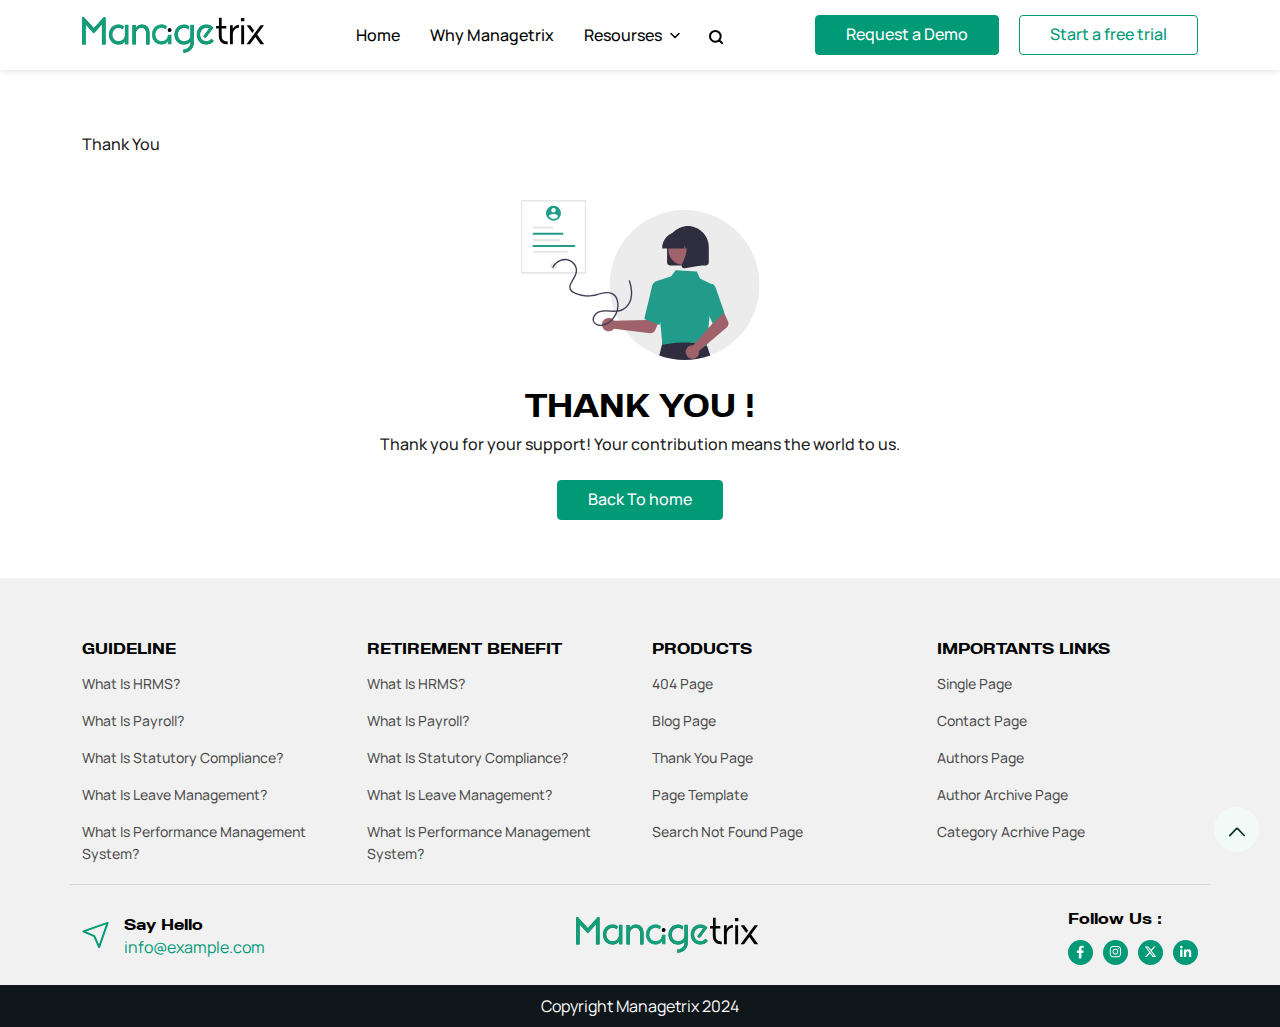
<file: managtrix-template/thank-you.html>
<!DOCTYPE html>
<html lang="en">

<head>
    <meta charset="UTF-8" />
    <meta name="viewport" content="width=device-width, initial-scale=1.0" />

    <title>Thank You Page</title>

    <link rel="icon" type="image/png" href="assets/images/fav.svg" />

    <link rel="preload" href="assets/fonts/torsos/fonnts.com-bb-torsos-pro-medium-webfont.ttf" as="font" type="font/ttf"
        crossorigin />

    <link rel="preload" href="assets/fonts/manrope/manrope-v15-latin-regular.woff2" as="font" type="font/woff2"
        crossorigin />
    <link rel="preload" href="assets/fonts/manrope/manrope-v15-latin-regular.ttf" as="font" type="font/ttf"
        crossorigin />

    <link rel="preload" href="assets/fonts/manrope/manrope-v15-latin-500.woff2" as="font" type="font/woff2"
        crossorigin />
    <link rel="preload" href="assets/fonts/manrope/manrope-v15-latin-500.ttf" as="font" type="font/ttf" crossorigin />

    <link rel="preload" href="assets/fonts/manrope/manrope-v15-latin-600.woff2" as="font" type="font/woff2"
        crossorigin />
    <link rel="preload" href="assets/fonts/manrope/manrope-v15-latin-600.ttf" as="font" type="font/ttf" crossorigin />

    <link rel="preload" href="assets/fonts/manrope/manrope-v15-latin-700.woff2" as="font" type="font/woff2"
        crossorigin />
    <link rel="preload" href="assets/fonts/manrope/manrope-v15-latin-700.ttf" as="font" type="font/ttf" crossorigin />

    <link rel="stylesheet" href="assets/css/layout.css" />
    <link rel="stylesheet" href="assets/css/style.css" />


    <style>
        @font-face {
            font-display: swap;
            font-family: "BB Torsos Pro";
            font-style: normal;
            font-weight: medium;
            src: url("assets/fonts/torsos/fonnts.com-bb-torsos-pro-medium-webfont.ttf") format("truetype");
        }

        @font-face {
            font-display: swap;
            font-family: 'Manrope';
            font-style: normal;
            font-weight: 400;
            src: url('assets/fonts/manrope/manrope-v15-latin-regular.woff2') format('woff2'),
                url('assets/fonts/manrope/manrope-v15-latin-regular.ttf') format('truetype');
        }

        /* manrope-500 - latin */
        @font-face {
            font-display: swap;
            font-family: 'Manrope';
            font-style: normal;
            font-weight: 500;
            src: url('assets/fonts/manrope/manrope-v15-latin-500.woff2') format('woff2'),
                url('assets/fonts/manrope/manrope-v15-latin-500.ttf') format('truetype');
        }

        /* manrope-600 - latin */
        @font-face {
            font-display: swap;
            font-family: 'Manrope';
            font-style: normal;
            font-weight: 600;
            src: url('assets/fonts/manrope/manrope-v15-latin-600.woff2') format('woff2'),
                url('assets/fonts/manrope/manrope-v15-latin-600.ttf') format('truetype');
        }

        @font-face {
            font-display: swap;
            font-family: 'Manrope';
            font-style: normal;
            font-weight: 700;
            src: url('assets/fonts/manrope/manrope-v15-latin-700.woff2') format('woff2'),
                url('assets/fonts/manrope/manrope-v15-latin-700.ttf') format('truetype');
        }
    </style>

</head>

<body class="mg_thankyou_page">

    <!-- Header  ================================= START -->
    <header>
        <div class="container">

            <div class="menu-toggle-btn">
                <svg fill="#000" width="20" height="20" viewBox="0 0 512 512" xmlns="http://www.w3.org/2000/svg">
                    <path
                        d="M0 96C0 78.3 14.3 64 32 64H416c17.7 0 32 14.3 32 32s-14.3 32-32 32H32C14.3 128 0 113.7 0 96zM64 256c0-17.7 14.3-32 32-32H480c17.7 0 32 14.3 32 32s-14.3 32-32 32H96c-17.7 0-32-14.3-32-32zM448 416c0 17.7-14.3 32-32 32H32c-17.7 0-32-14.3-32-32s14.3-32 32-32H416c17.7 0 32 14.3 32 32z">
                    </path>
                </svg>
            </div>

            <a href="index.html" class="mg-logo">
                <img src="assets/images/logo.svg" alt="managetrix-logo" class="img-fluid">
            </a>

            <div class="search-menu">
                <nav class="menu">
                    <ul>
                        <li><a href="#">Home</a></li>
                        <li><a href="#">Why Managetrix</a></li>
                        <li class="dropdown">
                            <a href="#">Resourses</a>
                            <ul>
                                <li><a href="#">Home</a></li>
                                <li><a href="#">Why Managetrix</a></li>
                                <li class="dropdown">
                                    <a href="#">Resourses</a>
                                    <ul>
                                        <li><a href="#">Home</a></li>
                                        <li><a href="#">Why Managetrix</a></li>
                                    </ul>

                                </li>
                            </ul>

                        </li>

                        <svg class="cancel-btn" fill="#000" xmlns="http://www.w3.org/2000/svg" height="20" width="20"
                            viewBox="0 0 384 512">
                            <path
                                d="M342.6 150.6c12.5-12.5 12.5-32.8 0-45.3s-32.8-12.5-45.3 0L192 210.7 86.6 105.4c-12.5-12.5-32.8-12.5-45.3 0s-12.5 32.8 0 45.3L146.7 256 41.4 361.4c-12.5 12.5-12.5 32.8 0 45.3s32.8 12.5 45.3 0L192 301.3 297.4 406.6c12.5 12.5 32.8 12.5 45.3 0s12.5-32.8 0-45.3L237.3 256 342.6 150.6z">
                            </path>
                        </svg>
                    </ul>
                </nav>

                <div class="search-toggle-btn">
                    <svg xmlns="http://www.w3.org/2000/svg" width="16" height="16" viewBox="0 0 16 16" fill="none">
                        <path d="M7.333 12.667A5.333 5.333 0 1 0 7.333 2a5.333 5.333 0 0 0 0 10.667ZM14 14l-2.9-2.9"
                            stroke="#000" stroke-width="2" stroke-linecap="round" stroke-linejoin="round"></path>
                    </svg>
                </div>
            </div>

            <form class="menu-search-form" action="#" method="get">
                <input type="search" placeholder="What can we help you find today?" required="">
                <button type="submit" class="search-btn">
                    <svg xmlns="http://www.w3.org/2000/svg" width="14" height="17" viewBox="0 0 14 17" fill="none">
                        <path
                            d="M13.8086 12.1039L11.0824 9.37799C10.9594 9.25496 10.7926 9.1866 10.6176 9.1866H10.1719C10.9266 8.22146 11.375 7.00752 11.375 5.68694C11.375 2.54545 8.8293 0 5.6875 0C2.5457 0 0 2.54545 0 5.68694C0 8.82843 2.5457 11.3739 5.6875 11.3739C7.0082 11.3739 8.22227 10.9255 9.1875 10.1709V10.6165C9.1875 10.7915 9.25586 10.9583 9.37891 11.0813L12.1051 13.8072C12.3621 14.0643 12.7777 14.0643 13.032 13.8072L13.8059 13.0335C14.0629 12.7765 14.0629 12.3609 13.8086 12.1039ZM5.6875 9.1866C3.7543 9.1866 2.1875 7.62269 2.1875 5.68694C2.1875 3.75393 3.75156 2.18729 5.6875 2.18729C7.6207 2.18729 9.1875 3.7512 9.1875 5.68694C9.1875 7.61996 7.62344 9.1866 5.6875 9.1866Z"
                            fill="#000"></path>
                    </svg>
                </button>
            </form>

            <div class="flex-wrap header-button">
                <a href="#" class="mg-btn-bg">Request a Demo</a>
                <a href="#" class="mg-btn-bd">Start a free trial</a>
            </div>

        </div>
    </header>
    <!-- Header  ======================-============ END -->


    <!-- Main layout Sections ===================== START -->
    <main class="all-page">
        <div class="container">

            <p id="breadcrumbs">
                <span>
                    <span>
                        Thank You
                    </span>
                </span>
            </p>

            <div class="page-status-content">

                <img src="assets/images/thankyou.svg" alt="Thank You images" class="img-fluid">

                <div class="page-status-title">
                    <span class="h2">Thank You !</span>
                </div>
                <p>Thank you for your support! Your contribution means the world to us.</p>
                <a href="index.html" class="mg-btn-bg">Back To home</a>
            </div>
        </div>
    </main>
    <!-- Main layout Sections ====================== END -->


    <!-- Footer  ================================= START -->
    <footer>
        <div class="container">
            <div class="row row-gap">
                <div class="col-lg-3 col-md-6">
                    <div class="title">Guideline</div>
                    <ul>
                        <li><a href="#">What is HRMS?</a></li>
                        <li><a href="#">What is Payroll?</a></li>
                        <li><a href="#">What is Statutory Compliance?</a></li>
                        <li><a href="#">What is Leave Management?</a></li>
                        <li><a href="#">What is Performance Management System?</a></li>
                    </ul>
                </div>
                <div class="col-lg-3 col-md-6">
                    <div class="title">Retirement Benefit</div>
                    <ul>
                        <li><a href="#">What is HRMS?</a></li>
                        <li><a href="#">What is Payroll?</a></li>
                        <li><a href="#">What is Statutory Compliance?</a></li>
                        <li><a href="#">What is Leave Management?</a></li>
                        <li><a href="#">What is Performance Management System?</a></li>
                    </ul>
                </div>
                <div class="col-lg-3 col-md-6">
                    <div class="title">Products</div>
                    <ul>
                        <li><a href="404.html">404 Page</a></li>
                        <li><a href="blog-page.html">Blog Page</a></li>
                        <li><a href="thank-you.html">Thank You Page</a></li>
                        <li><a href="page-template.html">Page Template</a></li>
                        <li><a href="search-not-found.html">Search not Found Page</a></li>
                    </ul>
                </div>
                <div class="col-lg-3 col-md-6">
                    <div class="title">Importants Links</div>
                    <ul>
                        <li><a href="single.html">Single Page</a></li>
                        <li><a href="contact.html">Contact Page</a></li>
                        <li><a href="all-author.html">Authors Page</a></li>
                        <li><a href="author-archive.html">Author archive Page</a></li>
                        <li><a href="category.html">category acrhive Page</a></li>
                    </ul>
                </div>
                <hr>
                <div class="col-md-12">
                    <div class="flex-between-wrap">

                        <div class="mail flex">
                            <svg width="27" height="28" viewBox="0 0 27 28" fill="none"
                                xmlns="http://www.w3.org/2000/svg">
                                <path
                                    d="M25.5833 1.91675L17.125 26.0834L12.2916 15.2084L1.41663 10.3751L25.5833 1.91675Z"
                                    stroke="#009A77" stroke-width="2" stroke-linecap="round" stroke-linejoin="round" />
                            </svg>

                            <div class="mail-content">
                                <span class="h6">Say Hello</span>
                                <a href="mailto:info@example.com">info@example.com</a>
                            </div>

                        </div>

                        <a href="#" class="mg-logo">
                            <img src="assets/images/logo.svg" alt="managetrix-logo" class="img-fluid">
                        </a>

                        <div class="mg-social-links">
                            <span class="h6">Follow Us :</span>
                            <ul>
                                <li>
                                    <a href="#" aria-label="facebook">
                                        <svg xmlns="http://www.w3.org/2000/svg" width="30" height="30"
                                            viewBox="0 0 27 28">
                                            <path
                                                d="m16.48 15.002.384-2.508h-2.406v-1.627c0-.686.336-1.355 1.414-1.355h1.094V7.377s-.993-.17-1.942-.17c-1.981 0-3.277 1.202-3.277 3.376v1.911H9.544v2.508h2.203v6.062h2.711v-6.062h2.022Z">
                                            </path>
                                        </svg>
                                    </a>
                                </li>
                                <li>
                                    <a href="#" aria-label="instagram">
                                        <svg xmlns="http://www.w3.org/2000/svg" width="30" height="30"
                                            viewBox="0 0 27 27">
                                            <g clip-path="url(#clip0_1126_8312)">
                                                <path
                                                    d="M13.3748 10.0236C11.6536 10.0236 10.2652 11.412 10.2652 13.1332C10.2652 14.8545 11.6536 16.2429 13.3748 16.2429C15.0961 16.2429 16.4845 14.8545 16.4845 13.1332C16.4845 11.412 15.0961 10.0236 13.3748 10.0236ZM13.3748 15.1549C12.2625 15.1549 11.3531 14.2483 11.3531 13.1332C11.3531 12.0182 12.2598 11.1115 13.3748 11.1115C14.4899 11.1115 15.3965 12.0182 15.3965 13.1332C15.3965 14.2483 14.4872 15.1549 13.3748 15.1549ZM17.337 9.89637C17.337 10.2996 17.0123 10.6217 16.6117 10.6217C16.2085 10.6217 15.8864 10.2969 15.8864 9.89637C15.8864 9.49582 16.2112 9.17105 16.6117 9.17105C17.0123 9.17105 17.337 9.49582 17.337 9.89637ZM19.3966 10.6325C19.3506 9.66091 19.1287 8.80027 18.4169 8.09119C17.7078 7.38211 16.8472 7.16019 15.8756 7.11147C14.8742 7.05464 11.8728 7.05464 10.8714 7.11147C9.90251 7.15748 9.04187 7.37941 8.33009 8.08849C7.6183 8.79757 7.39908 9.65821 7.35037 10.6298C7.29353 11.6312 7.29353 14.6326 7.35037 15.634C7.39637 16.6056 7.6183 17.4662 8.33009 18.1753C9.04187 18.8844 9.89981 19.1063 10.8714 19.155C11.8728 19.2118 14.8742 19.2118 15.8756 19.155C16.8472 19.109 17.7078 18.8871 18.4169 18.1753C19.126 17.4662 19.3479 16.6056 19.3966 15.634C19.4534 14.6326 19.4534 11.6339 19.3966 10.6325ZM18.1029 16.7084C17.8918 17.2389 17.4832 17.6475 16.95 17.8613C16.1516 18.178 14.2571 18.1049 13.3748 18.1049C12.4925 18.1049 10.5954 18.1753 9.79967 17.8613C9.26921 17.6502 8.86054 17.2416 8.64674 16.7084C8.33009 15.91 8.40316 14.0155 8.40316 13.1332C8.40316 12.2509 8.33279 10.3538 8.64674 9.55807C8.85784 9.02761 9.2665 8.61894 9.79967 8.40514C10.5981 8.08849 12.4925 8.16156 13.3748 8.16156C14.2571 8.16156 16.1543 8.09119 16.95 8.40514C17.4805 8.61624 17.8891 9.02491 18.1029 9.55807C18.4196 10.3565 18.3465 12.2509 18.3465 13.1332C18.3465 14.0155 18.4196 15.9127 18.1029 16.7084Z">
                                                </path>
                                            </g>
                                            <defs>
                                                <clipPath id="clip0_1126_8312">
                                                    <rect width="27" height="27" fill="white"></rect>
                                                </clipPath>
                                            </defs>
                                        </svg>
                                    </a>
                                </li>
                                <li>
                                    <a href="#" aria-label="twitter">
                                        <svg xmlns="http://www.w3.org/2000/svg" width="30" height="30"
                                            viewBox="0 0 27 27">
                                            <g clip-path="url(#clip0_1142_8345)">
                                                <path
                                                    d="M17.0949 7.50488H19.0061L14.8318 12.2747L19.7424 18.7661H15.8984L12.8855 14.8301L9.44211 18.7661H7.52824L11.9921 13.6634L7.28461 7.50488H11.226L13.9466 11.1025L17.0949 7.50488ZM16.4235 17.6238H17.482L10.6494 8.5877H9.51249L16.4235 17.6238Z">
                                                </path>
                                            </g>
                                            <defs>
                                                <clipPath id="clip0_1142_8345">
                                                    <rect width="27" height="27" fill="white"></rect>
                                                </clipPath>
                                            </defs>
                                        </svg>
                                    </a>
                                </li>
                                <li>
                                    <a href="#" aria-label="linkdin">
                                        <svg xmlns="http://www.w3.org/2000/svg" width="30" height="30"
                                            viewBox="0 0 27 28">
                                            <path
                                                d="M10.256 19.332H7.743v-8.095h2.513v8.095Zm-1.258-9.199a1.468 1.468 0 0 1-1.03-2.499 1.456 1.456 0 0 1 2.486 1.03c0 .803-.652 1.47-1.456 1.47Zm10.666 9.2h-2.508v-3.941c0-.94-.019-2.144-1.307-2.144-1.307 0-1.507 1.02-1.507 2.076v4.008H11.83v-8.095h2.41v1.105h.036c.336-.636 1.155-1.308 2.378-1.308 2.544 0 3.012 1.676 3.012 3.852v4.446h-.003Z">
                                            </path>
                                        </svg>
                                    </a>
                                </li>
                            </ul>
                        </div>
                    </div>
                </div>
            </div>
        </div>
        <div class="copyright">Copyright Managetrix 2024</div>
    </footer>
    <!-- Footer =================================== END -->


    <!-- Scroll to Top Button ==================== START -->
    <button title="back to top button" id="scroll_to_top">
        <svg width="16" viewBox="0 -4.5 20 20" xmlns="http://www.w3.org/2000/svg">
            <g stroke-width="0" />
            <g stroke-linecap="round" stroke-linejoin="round" />
            <path
                d="M19.708 10.634c.39-.405.39-1.06 0-1.464L11.444.607a1.95 1.95 0 0 0-2.827 0L.292 9.232c-.385.4-.39 1.048-.01 1.454a.976.976 0 0 0 1.425.01l7.617-7.893a.975.975 0 0 1 1.414 0l7.557 7.83a.974.974 0 0 0 1.413 0"
                fill-rule="evenodd" />
        </svg>
    </button>
    <!-- Scroll to Top Button ====================== END -->


    <!-- Scripts Links =========================== START -->
    <script src="assets/js/script.js"></script>
</body>

</html>
</file>
<file: managtrix-template/assets/css/layout.css>
:root {
  --bs-gutter-x: 1.5rem;
  --bs-gutter-y: 0;
}

.container {
  width: 100%;
  padding-right: calc(var(--bs-gutter-x) * 0.5);
  padding-left: calc(var(--bs-gutter-x) * 0.5);
  margin-right: auto;
  margin-left: auto;
}

.row {
  display: flex;
  flex-wrap: wrap;
  margin-top: calc(-1 * var(--bs-gutter-y));
  margin-right: calc(-0.5 * var(--bs-gutter-x));
  margin-left: calc(-0.5 * var(--bs-gutter-x));
}

.row>* {
  box-sizing: border-box;
  flex-shrink: 0;
  width: 100%;
  max-width: 100%;
  padding-right: calc(var(--bs-gutter-x) * 0.5);
  padding-left: calc(var(--bs-gutter-x) * 0.5);
  margin-top: var(--bs-gutter-y);
}

/* # General
  =================================================*/

body {
  word-wrap: break-word;
}

img,
svg {
  vertical-align: middle;
}

input {
  width: 100%;
}

input,
textarea,
textarea:focus,
input:focus,
button {
  border: none;
  outline: none;
}

button {
  background: unset;
}

button,
[role=button],
[class*='btn'] {
  cursor: pointer;
}

figure {
  max-width: 100%;
}

p {
  line-height: 2.0;
}



/* # Common Class
  =================================================*/



/* Flex ___________ Starts */
:is([class*="flex"], .mg-timeline) {
  display: flex;
  align-items: center;
}

/* [class*="gap"] {
  gap: 20px;
} */

[class*="center"] {
  justify-content: center;
}

[class*="v-center"] {
  align-items: center;
}

[class*="wrap"]:not(.slider-wrap, .award-wrap) {
  flex-wrap: wrap;
}

[class*="between"] {
  justify-content: space-between;
}


/* grid ___________ Starts */

:is(.page-header, .blog-header, .page-header>div, .blog-header>div>div, [class*="grid"]) {
  display: grid;
  align-items: center;
}

[class*="grid"] {
  gap: 20px;

}


.grid-2 {
  grid-template-columns: repeat(2, 1fr);
}

.grid-3 {
  grid-template-columns: repeat(3, 1fr);
}

.grid-4 {
  grid-template-columns: repeat(4, 1fr);
}

.grid-6 {
  grid-template-columns: repeat(6, 1fr);
}

.grid-30 {
  grid-template-columns: 30% auto;
}

.grid-reverse-30 {
  grid-template-columns: auto 30%;
}


/* all-page property for all page ___ start */

.all-page {
  padding: clamp(1.875rem, 0.3125rem + 4.1667vw, 4.0625rem) 0;
}


:is(header, footer, .all-page, .social-links, .mg-con-hero) ul {
  list-style-type: none;
}

.all-page :is(ul, ol):not([class*='social-links'] ul, .toc-body>ul) {
  padding-left: 1.5rem;
}

.all-page :is(ul, ol, p, .wp-block-image):not([class*='social-links'] ul) {
  margin-bottom: 20px;
}

.all-page :is(ul, ol):not([class*='social-links'] ul) li {
  line-height: 1.8;
  position: relative;
}

.all-page :is(ul, ol):not([class*='social-links'] ul, [class*='grid']) li {
  margin-bottom: 15px;
}

.all-page ul li:not(.mg-toc-wrap ul li, [class*='social-links'] ul li)::before {
  position: absolute;
  left: -25px;
  top: 7px;
  content: '';
  width: 16px;
  height: 16px;
  background-size: cover;
}

.all-page :is(h2, h3, h4, h5, h6, .h2, .h3, .h4, .h5, .h6) {
  margin-bottom: 15px !important;
}

/* all blocks remove margin-bottom from last child */

:is(.task-box, .box-content, .why-choose-r, .mg-card-content, .page-status-content, .mg-pros-cons-body, blockquote, [class*='block-content'], .toc-body, ul, ol)>*:last-child {
  margin-bottom: 0 !important;
}

:is(blockquote, [class*='mg-block']) {
  margin-bottom: 30px;
}

.all-page,
.number-remove {
  counter-reset: term definition;
}

.all-page .number>*:not(a)::before {
  counter-increment: term;
  content: counter(term) ". ";
}


/* row & container  __________ start */

.page-header,
.blog-header,
#breadcrumbs {
  margin-bottom: 40px;
}

:is(.page-header> .container, .blog-header> .container > div)>* {
  margin-bottom: 0 !important;
}

:is(.page-header, .blog-header, .page-header>div) {
  gap: 10px;
}

.blog-header>div>div {
  gap: 20px;
}

.page-header {
  text-align: center;
}

.page-header,
.blog-header {
  padding: 30px 0;
}

.mg_homepage .all-page,
.all-page:has(.page-header, .blog-header) {
  padding-top: 0;
}

.page-content #load-btn {
  margin: 50px auto 0 auto;
}

[class*="mg-con"]:not(:last-child) {
  margin-bottom: 60px;
}

[class*="con-bg"] {
  padding: 60px 0;
}

.row-gap {
  row-gap: 30px;
}

.img-fluid {
  max-width: 100%;
  height: auto;
}

.mb-0 {
  margin-bottom: 0 !important;
}

hr {
  opacity: .3;
}

/* all animations */

@keyframes scaleUp {

  0%,
  100% {
    transform: translateY(0) scale(1);
  }

  50% {
    transform: translateY(-5px) scale(1.05);
  }

}


@keyframes moveUp {

  0%,
  100% {
    transform: translateY(0);
  }

  20% {
    transform: translateY(-3px);
  }

  50% {
    transform: translateY(-8px);
  }

}


/* # Common Components
  =================================================*/

/* Breadcrumbs ___________Starts */
#breadcrumbs span span:not(:last-child):after {
  content: '';
  width: 6px;
  height: 10px;
  margin: 0 15px;
}


/* Site Cards _____________Starts */
[class*='card'] {
  display: flex;
  flex-direction: column;
  position: relative;
}

.img-placeholder {
  aspect-ratio: 16/9;
}

/* .mg-card-content>* {
  margin-bottom: 0 !important;
} */

.mg-card-content {
  gap: 10px;
}


.blog-title {
  display: block;
}

.cat-btn {
  width: fit-content;
  padding: 5px 10px;
}

:is(.mg-card, .mg-flip-card, .mg-auth-card) .mg-timeline {
  margin-top: auto;
  justify-content: space-between;
}

:is(.mg-card, .mg-auth-card) {
  gap: 20px;
}

.mg-timeline {
  gap: 5px;
}

.mg-timeline:has(.author-img) {
  gap: 10px;
}

.mg-timeline .author-img,
.mg-timeline .author-img img {
  width: 30px;
  height: 30px;
}






/* Section-title _____________Start*/
.sec-title {
  margin-bottom: 40px !important;
  text-align: center;
}

.sec-title p {
  color: rgb(75 68 68 / 90%);
}

.sec-w {
  width: 70%;
  margin: 0 auto;
}


/* btn  _____________Start*/
[class*="mg-btn"] {
  padding: 9px 30px;
  font-weight: var(--fw-3);
  border-radius: var(--rad-2);
  line-height: 1.2;
  width: fit-content;
  display: inline-block;
  transition: all 0.3s ease-in-out;
  overflow: hidden;

}

[class*="mg-btn"]:hover {
  transform: scaleX(1.02);
  transition: transform 0.5s cubic-bezier(0.34, 5.56, 0.64, 1);
}


[class*="mg-btn"]:has(svg) {
  display: flex;
  align-items: center;
  justify-content: center;
  gap: 8px;
}



.flex-wrap:has([class*="mg-btn"]) {
  gap: 20px;
}

.mg-btn-bg,
.mg-btn-bd:hover {
  color: var(--white);
  background: var(--pc);
  border: 1px solid var(--pc);
  transition: all 0.3s ease-in-out;
}

.mg-btn-bd,
.mg-btn-bg:hover {
  color: var(--pc);
  border: 1px solid var(--pc);
  transition: all 0.3s ease-in-out;
}

.mg-btn-bg svg path {
  stroke: var(--white);
}

.mg-btn-bg:hover {
  background: var(--white);
  transition: all 0.3s ease-in-out;
}

.mg-btn-bg:hover svg path {
  stroke: var(--pc) !important;
}

.mg-btn-txt {
  padding: 0 !important;
  color: var(--black) !important;
}



/* Social Links _____________Start*/
[class*='social-links'] ul,
[class*='social-links'] {
  flex-wrap: wrap;
  gap: 10px;
}

[class*='social-links'],
[class*='social-links'] ul,
[class*='social-links'] ul li a {
  display: flex;
  align-items: center;
}


.mg-social-links ul li a {
  width: 25px;
  height: 25px;
  justify-content: center;
  position: relative;
  overflow: hidden;
  z-index: 1;
}





/* # Header
  =================================================*/
header {
  position: relative;
  height: 70px;
}

header .container {
  position: relative;
}

header,
header>.container,
.menu-search-form {
  display: flex;
  align-items: center;
  justify-content: space-between;
}

.sticky-header {
  position: sticky;
  top: 0;
  left: 0;
  z-index: 999;
}

.logo img {
  width: 75%;
}

header ul {
  list-style-type: none;
  display: flex;
  align-items: center;
  flex-wrap: wrap;
  justify-content: center;
  gap: 30px;
}

.search-menu {
  display: flex;
  gap: 25px;
}

:is(header, footer) ul li a {
  text-transform: capitalize;
}

.menu ul {
  gap: 30px;
}




/* search form _____ start */
.menu-search-form {
  position: absolute;
  left: 0;
  background: var(--white);
  width: 100%;
  height: 50px;
  transform: translateY(-100px);
  transition: var(--transition);
  box-shadow: var(--shadow);
  padding: 0 20px;
  z-index: -1;
}

.search-bar-show {
  transform: translateY(65px);
  transition: var(--transition);
  z-index: 1;
}

/* dropdown ______ start */
.dropdown {
  position: relative;
  white-space: nowrap;
  display: flex;
  align-items: center;
  gap: 5px;
}

.dropdown::after,
.dropdown .dropdown::after {
  display: flex;
  content: "";
  width: 16px;
  height: 16px;
  cursor: pointer;
  margin-top: 2px;
}

.dropdown ul {
  display: block;
  visibility: hidden;
  position: absolute;
  left: 0px;
  top: 35px;
  padding: 10px;
  z-index: 99;
  transform-origin: top;
  transform: scale(0);
  min-width: 100%;
}

.dropdown ul li {
  padding: 10px 15px;
}

@media screen and (min-width:1024px) {

  /* header desktop ___________ */

  .menu-toggle-btn,
  .mob-search-btn,
  .cancel-btn {
    display: none;
  }

  .top-bar {
    display: block;
  }

  .dropdown ul .dropdown ul {
    position: absolute;
    left: calc(100% + 20px);
    top: 10px;
  }

  header .dropdown:hover>ul {
    transform: scale(1);
    visibility: visible;
    opacity: 1;
  }
}

@media screen and (max-width:1024px) {

  /* mobile navigation _____________ start */
  .menu-toggle-btn,
  .mob-search-btn,
  .cancel-btn {
    display: block;
  }

  .menu {
    position: absolute;
  }

  header .menu>ul {
    position: fixed;
    width: 100%;
    height: 100vh;
    top: 0px;
    left: 0%;
    transition: all 0.2s;
    width: 300px;
    padding: 30px;
    z-index: 10;
    transform: translateX(-100%);
    display: block;
  }

  .show-ul {
    transform: translate(0%) !important;
    overflow-y: auto;
  }

  .back-drop {
    top: 0;
    bottom: 0;
    position: fixed;
    width: 100vw;
    height: 100vh;
    opacity: .5;
    z-index: 2;
    background: var(--black);
  }

  .dropdown::after,
  .dropdown .dropdown::after {
    float: right;
  }

  .cancel-btn {
    position: fixed;
    right: 8%;
    top: 10px;
  }

  .dropdown {
    display: block;
    position: relative;
  }

  header .menu>ul>li {
    padding-top: 20px;
  }

  header ul li.showMenu>ul {
    display: block !important;
    visibility: visible;
    opacity: 1;
    transform: translateX(0);
    margin-top: 15px;
  }

  .sidebar-box {
    top: -3.5% !important;
  }

  .co-auth-content>* {
    font-size: 15px !important;
  }

  .mg-co-auth {
    padding: 14px !important;
  }
}


/* # Home Page
=================================================*/

/* Hero Section________________Start */
.hero ul {
  gap: 10px !important;
  margin-bottom: 40px !important;
}

.hero .h1 {
  margin-bottom: 10px !important;
}

.hero-img-cont {
  text-align: center;
}

/* Clients Section________________Start */

/* .clients figure {
  display: flex;
  justify-content: center;
  align-items: center;
  overflow: hidden;
} */

.clients figure img {
  padding: 0 20px;
  max-width: 90%;
  transition: 0.3s;
  opacity: 0.5;
  filter: grayscale(100);
}

.clients figure img:hover {
  filter: none;
  opacity: 1;
}



/* hr-Process Section________________Start */
.tablinks {
  width: 100%;
  position: relative;
  align-items: center;
}

.tab .tablinks.active::before {
  position: absolute;
  left: 50%;
  bottom: -17px;
  transform: translateX(-50%);
  content: '';
  width: 20px;
  height: 20px;
  rotate: 45deg;
}

/* hr-tasks Section________________Start */
.tablinks,
.work-box,
.hr-tasks .task-box {
  padding: 20px;
  display: flex;
  flex-direction: column;
  gap: 10px;
}

.hr-tasks .task-box img {
  width: 30%;
  transition: var(--transition);
}

.hr-tasks .task-box:hover img {
  transform: scale(.8);
  transition: var(--transition);
}

[class*="col"]:has(.task-box):nth-child(even) {
  margin-top: 30px;
}

/* awards Section________________Start */
.awards .sec-title {
  padding: 20px;
  margin-bottom: -95px !important;
  position: relative;
}

.why-choose {
  padding-top: 150px;
  padding-bottom: 60px;
}

.why-choose-l .box {
  width: 100%;
}

.why-choose-l .box:not(:first-child) {
  content: '';
  padding-left: 50px;
  margin-left: 50px;

}

.why-choose-l .box span {
  display: block;
}

.box.flex {
  gap: 20px;
  align-items: unset;
  margin-bottom: 20px;
}

.box.flex .h5 {
  margin-bottom: 5px !important;

}

/* how-we-work Section________________Start */
.work-box .icon {
  width: 60px;
  height: 60px;
  margin: 20px auto;
  position: relative;
}

.work-box .icon div {
  position: absolute;
  right: -10px;
  width: 25px;
  height: 25px;
  display: flex;
  align-items: center;
  justify-content: center;
  animation: moveUp 2s 3s ease-in-out infinite;

}

[class*="col"]:has(.work-box) .icon::after {
  content: '';
  position: absolute;
  left: 50px;
  width: 176px;
  height: 12px;
  z-index: -1;
}

.box-content .h5 {
  display: inline-block;
  margin-bottom: 5px !important;
}

/* testimonial-wrap___________________ */
.slide-wrapper {
  width: 100%;
  position: relative;
}

.slide-wrapper .carousel {
  display: grid;
  grid-auto-flow: column;
  grid-auto-columns: calc((100% / 3) - 12px);
  overflow-x: auto;
  scroll-snap-type: x mandatory;
  gap: 16px;
  border-radius: 8px;
  scroll-behavior: smooth;
  scrollbar-width: none;
}

.carousel::-webkit-scrollbar {
  display: none;
}

.carousel.no-transition {
  scroll-behavior: auto;
}

.carousel.dragging {
  scroll-snap-type: none;
  scroll-behavior: auto;
}

.carousel.dragging .slider-card {
  cursor: grab;
  user-select: none;
}

.carousel .slider-card {
  display: flex;
  justify-content: center;
  align-items: center;
}

.carousel .slider-card {
  scroll-snap-align: start;
  height: 342px;
  flex-direction: column;
}

.indicators {
  display: flex;
  justify-content: center;
  margin-top: 20px;
}

.indicator {
  width: 50px;
  height: 2px;
  margin: 0 6px;
  cursor: pointer;
  background: #c4f8eb;
}

.indicator.active {
  background: var(--pc);
}

@media screen and (max-width: 900px) {
  .slide-wrapper .carousel {
    grid-auto-columns: calc((100% / 2) - 9px);
  }
}

@media screen and (max-width: 600px) {
  .slide-wrapper .carousel {
    grid-auto-columns: 100%;
  }
}


.testimonial-wrap {
  padding: 20px;
  flex-direction: column;
  gap: 15px;
  align-items: unset;
}

.testimonial-wrap hr {
  opacity: .3;
}

.testimonial-wrap img {
  width: 40px;
  height: 40px;
  padding: 2px;
  margin-right: 10px;
}

/* blog Page_______________________ */

.blog .sec-title {
  text-align: left;
}


/* # Single Page
=================================================*/

/* Blog header _____________start */
.mg_single_archive_page .mg-con {
  position: relative;
}

.sidebar-box {
  position: absolute;
  top: -4.5%;
}

.blog-detail {
  gap: 10px 20px !important;
}

/* Blog sidebar_____________start */
.sidebar {
  /* position: sticky;
  top: 100px; */

  display: flex;
  flex-direction: column;
  gap: 30px;

  padding: 20px;
}


/* Co - author */
.mg-co-auth {
  display: flex;
  align-items: center;
  gap: 20px;
  padding: 20px;
  margin-bottom: 20px;
}

.co-img {
  width: 60px;
  height: 60px;
  position: relative;
}

.co-img::after {
  position: absolute;
  content: "";
  width: 28px;
  height: 27px;
  right: -8px;
  bottom: -5px;
}

.co-auth-content>* {
  display: block;
}

/* table of contents */

.toc-header {
  cursor: pointer;
  display: flex;
  justify-content: space-between;
  align-items: center;
}


.toc-header.head-border {
  padding-bottom: 10px;
}

.toc-body {
  opacity: 1;
  visibility: visible;
  height: 500px;
  overflow-y: auto;
  padding-right: 10px;
}

.toc-body::-webkit-scrollbar {
  width: 2px;
}

.mg-toc-wrap .toc-body.hidden {
  opacity: 0;
  height: 0;
  padding: 0px;
  margin: 0;
  visibility: hidden;
}

.toc-body .active>a {
  text-decoration: underline;
}


.toc-body .drop-down {
  position: relative;
}

.toc-body .drop-down::after {
  content: '';
  position: absolute;
  top: 6px;
  right: 0px;
  width: 16px;
  height: 16px;
  cursor: pointer;
}

.toc-body .drop-down ul {
  opacity: 0;
  height: 0;
  visibility: hidden;
  transform: scaleY(0);
}

.toc-body .showtocdrop>ul {
  opacity: 1;
  height: auto;
  visibility: visible;
  margin-top: 15px;
  list-style-type: disc;
  margin-bottom: 0 !important;
  transform: scaleY(1);
}


.sidebar .mg-social-links {
  gap: 20px;
  padding: 20px;
}

.mg-social-links>.h6 {
  margin-bottom: 0 !important;
}

/* .toc-body>ul>li {
  padding-left: 25px;
  position: relative;
}

.toc-body>ul>li:before {
  content: "";
  left: 6px;
  position: absolute;
  top: 0;
  width: 1px;
  background-color: #373d3d;
  height: 100%;
  opacity: .15;
  z-index: 1;
}

.toc-body>ul>li.active {
  color: #000;
}

.toc-body>ul>li.active a:before {
  background-color: #0b0b0b;
  content: "";
  height: 50%;
  left: -19px;
  position: absolute;
  top: 0;
  width: 1px;
  z-index: 2;
}

.toc-body>ul>li:first-child:after,
.toc-body>ul>li:first-child:before {
  height: calc(100% - 7px);
  top: 7px;
} */

/* Blog Contents _____________start */

/* blockquote */

blockquote {
  padding: 25px;
  position: relative;
  --s: 20px;
  margin: calc(2 * var(--s)) 0 !important;
}

blockquote::before,
blockquote::after {
  content: '';
  position: absolute;
  width: 35px;
  height: 35px;
}

blockquote::before {
  top: calc(-1 * var(--s));
  left: 40px;
}

blockquote::after {
  right: 40px;
  bottom: calc(-1 * var(--s));
  rotate: -180deg;
}

/* table */

.mg-block-table {
  padding: 20px;
}

table {
  width: 100%;
  border-collapse: collapse;
}

table thead {
  height: 45px;
  text-align: left;
}

table tr td,
table tr th {
  padding: 20px 10px;
}

/* pros-cons */
.mg-block-pros-cons {
  align-items: unset !important;
}

.mg-block-pros-cons [class*='wrap'] {
  display: flex;
  flex-direction: column;
  flex-wrap: nowrap;
}

.mg-pros-cons-head {
  padding: 10px 20px;
}

.mg-pros-cons-body {
  padding: 20px;
  height: 100%;
}



/* Accordians faq */
.mg-block-faq details:not(:last-child) {
  padding-bottom: 20px;
  margin-bottom: 20px;
}

.mg-block-faq summary {
  display: flex;
  cursor: pointer;
  position: relative;
  gap: 10px;
  font-family: var(--heading-font);
  font-size: var(--fs-2);
}

.mg-block-faq summary::after {
  content: "";
  width: 24px;
  height: 24px;
  margin-left: auto;
  flex: none;
  rotate: 90deg;
}

/* .mg-block-faq details[open]>summary {
  padding-bottom: 20px;
  margin-bottom: 20px;
} */

.mg-block-faq details[open]>summary::after {
  transform: rotate(-180deg);
}


.mg-block-faq details:not(:last-child) {
  margin-bottom: 10px;
}

.mg-block-faq summary a {
  display: contents;
}



/* Notes | Sources | Also Read | author details */
.block-heading {
  display: flex;
  align-items: center;
  gap: 9px;
  position: relative;
  padding-bottom: 20px;
}

.block-heading::before {
  content: "";
  width: 28px;
  height: 45px;
}

:is(.mg-block-note, .mg-block-source, .mg-block-also-read) .block-heading::after {
  content: "";
  width: 100%;
  height: 1px;
  background: var(--bd-color);
  position: absolute;
  bottom: 15px;
}

.blog-content .mg-auth-card {
  flex-direction: row !important;
  align-items: center;
  gap: 20px;
}



/* # All Author Page || Author Single Page 
  =================================================*/

.mg_author_archive_page .mg-auth-card {
  padding: 30px;
  border-radius: 8px;
  text-align: center;
}


.mg-auth-card .author-img img {
  border: unset;
}

.author-content .h5 {
  margin-bottom: 0 !important;
}

.author-content .h5:hover {
  text-decoration: underline;
}


.all-author-wrap {
  display: flex;
  justify-content: center;
  align-items: stretch;
  flex-wrap: wrap;
}

.all-author-wrap .mg-auth-card {
  background-color: transparent;
  border-radius: unset;
  transition: all 0.5s ease;
  overflow: hidden;
  text-align: center;
  padding: 30px;
}

.all-author-wrap .mg-auth-card .author-content {
  transform: translateY(15px);
  transition: all 0.5s ease;
}

.all-author-wrap .mg-auth-card p {
  margin-bottom: 0 !important;
}

.all-author-wrap .mg-auth-card .author-img img {
  transform: scale(1.2) !important;
  transition: all 0.5s ease;
}

.auth-btn {
  display: flex;
  align-items: center;
  justify-content: center;
  gap: 10px;
  transition: all 0.5s ease;
}



.all-author-wrap .mg-auth-card .auth-btn svg {
  transform: translateX(100px);
  transition: var(--transition);
}

.all-author-wrap .mg-auth-card:hover .auth-btn svg {
  text-decoration: underline;
  transform: translateX(0px);
  transition: var(--transition);
}

.all-author-wrap .mg-auth-card:hover .author-img img {
  transform: scale(1) !important;
  transition: all 0.5s ease;
}

.all-author-wrap .mg-auth-card:hover .author-content {
  transform: translateY(-5px);
  transition: all 0.5s ease;
}

/* # Blog || Category archive || Search result Page
  =================================================*/


/* # Contact Page 
  =================================================*/
.contact-form {
  padding: 40px 20px;
}

.contact-details {
  padding: 40px;
}

.contact-details img {
  margin-left: auto;
  margin-bottom: 40px;
}

.conact-heading {
  text-align: center;
}

.conact-heading .h4 {
  margin-bottom: 5px !important;
}

.mail strong {
  display: block;
  margin-bottom: 5px;

}

.contact-form form {
  padding: 40px;
  row-gap: 20px;
}

.contact-form .input-group :is(input, textarea) {
  display: block;
  width: 100%;
  padding: 10px 15px;
}

.contact-form .input-group {
  display: flex;
  flex-direction: column;
  gap: 10px;
}

/* # Thank You || Search Not Found  || 404 Page
  =================================================*/
.page-status-title span {
  display: block;
  text-transform: uppercase;
}

:is(.mg_404_error_page, .mg_thankyou_page) .page-status-title span:first-child {
  margin-bottom: 0px !important;
}

.mg_thankyou_page .page-status-content {
  display: flex;
  align-items: center;
  justify-content: center;
  flex-direction: column;
  text-align: center;
}

.mg_thankyou_page .page-status-content img {
  margin-bottom: 20px;
}



/* # Footer
  =================================================*/
footer .container {
  padding-top: 60px;
  padding-bottom: 20px;
}

footer .title {
  text-transform: uppercase;
  margin-bottom: 10px;
}

footer ul li:not([class*='social-links'] ul li) {
  margin-top: 15px;
}

footer .container .row-gap {
  row-gap: 20px !important;
}

.copyright {
  text-align: center;
  padding: 10px 0;
}

.mail {
  gap: 15px
}

.mail-content {
  display: flex;
  flex-direction: column;
}

footer .mg-social-links {
  flex-direction: column;
  align-items: unset;
}


/* # Scroll top button
  =================================================*/
#scroll_to_top {
  position: fixed;
  bottom: 48px;
  height: 45px;
  width: 45px;
  right: 21px;
  z-index: 12;
  border-radius: 50%;
  border: unset;
  cursor: pointer;
}

/* # Responsive Code
  =================================================*/

@media (min-width: 576px) {
  .container {
    max-width: 540px;
  }

}

@media (min-width: 768px) {

  .container {
    max-width: 720px;
  }

  .col-md-2 {
    flex: 0 0 auto;
    width: 16.66666667%;
  }

  .col-md-3 {
    flex: 0 0 auto;
    width: 25%;
  }

  .col-md-4 {
    flex: 0 0 auto;
    width: 33.33333333%;
  }

  .col-md-5 {
    flex: 0 0 auto;
    width: 41.66666667%;
  }

  .col-md-6 {
    flex: 0 0 auto;
    width: 50%;
  }

  .col-md-7 {
    flex: 0 0 auto;
    width: 58.33333333%;
  }

  .col-md-8 {
    flex: 0 0 auto;
    width: 66.66666667%;
  }

  .col-md-9 {
    flex: 0 0 auto;
    width: 75%;
  }

  .col-md-12 {
    flex: 0 0 auto;
    width: 100%;
  }
}

@media (min-width: 992px) {
  .container {
    max-width: 960px;
  }

  .col-lg-2 {
    flex: 0 0 auto;
    width: 16.66666667%;
  }

  .col-lg-3 {
    flex: 0 0 auto;
    width: 25%;
  }

  .col-lg-4 {
    flex: 0 0 auto;
    width: 33.33333333%;
  }

  .col-lg-5 {
    flex: 0 0 auto;
    width: 41.66666667%;
  }

  .col-lg-6 {
    flex: 0 0 auto;
    width: 50%;
  }

  .col-lg-7 {
    flex: 0 0 auto;
    width: 58.33333333%;
  }

  .col-lg-8 {
    flex: 0 0 auto;
    width: 66.66666667%;
  }

  .col-lg-9 {
    flex: 0 0 auto;
    width: 75%;
  }

  .col-lg-12 {
    flex: 0 0 auto;
    width: 100%;
  }

  .all-author-wrap .mg-auth-card {
    width: 25%;
  }
}

@media (min-width: 1200px) {
  .container {
    max-width: 1140px;
  }
}

@media (min-width:1400px) {

  .container {
    max-width: 1320px
  }
}

@media(max-width:768px) {
  [alt="hero-img"] {
    display: none;
  }

  .scroll-cont {
    flex-wrap: nowrap;
    overflow-x: auto;
    padding-bottom: 20px;
  }

  .hr-process .tab.scroll-cont .col {
    width: 30%;
  }

  .award-wrap .col {
    width: 25%;
    padding: 0;
  }

  [class*="col"]:has(.work-box) .icon::after,
  .clients .sec-title::after {
    display: none;
  }

  /* single page  */
  .mg-co-auth {
    display: none !important;
  }

  .toc-header.h6 {
    margin-bottom: 0 !important;
  }

  .toc-body {
    height: 350px;
  }

  .co-auth-content>* {
    display: unset;
  }

  .sidebar-box {
    position: unset;
  }

  .sidebar-box .mg-social-links {
    display: none;
  }

  [class*='col']:has(.sidebar-box) {
    order: 1;
  }

  [class*='col']:has(.blog-content) {
    order: 2;
  }

  .why-choose .row-gap {
    row-gap: 60px;
  }


}

@media(max-width:600px) {

  .why-choose-l .box:not(:first-child) {
    content: '';
    padding-left: 25px;
    margin-left: 25px;
  }

  /* # General
  =================================================*/
  [class*="grid"] {
    grid-template-columns: auto;
  }


  .sec-w {
    width: 100%;
  }

  [class*="mg-btn"] {
    padding: 9px 20px;
  }

  .header-button {
    display: none !important;
  }

  .flex-wrap:has([class*="mg-btn"]) {
    gap: 10px;
  }

  .hr-process .tab.scroll-cont .col,
  .clients .col,
  .award-wrap .col {
    width: 50% !important;
  }

  [class*="col"]:has(.task-box):nth-child(even) {
    margin: 0 !important;
  }

  .hr-tasks .row {
    row-gap: 30px;
  }

  .thum-svg svg {
    width: 30px;
    height: 30px;
    margin: 10px 0 0 0;
  }

  .float-box {
    position: unset;
    --w: 0;
  }

  /* # Single Page
  =================================================*/
  .blog-detail {
    gap: 10px 20px !important;
  }

  .mg-block-table {
    overflow-x: auto;
  }

  .blog-header {
    margin-bottom: 15px;
  }



  /* # contact || Thank You || Search Not Found  || 404 Page 
  =================================================*/
  .hr-process .row-gap {
    row-gap: 30px !important;
  }

  [class*="mg-con"]:not(:last-child) {
    margin-bottom: 40px;
  }

  [class*="con-bg"] {
    padding: 40px 0;
  }

  .contact-form {
    box-shadow: unset;
    border: none !important;
    border-radius: unset;
    padding: unset;
  }

  .page-status-content .row [class*='col']:has(img) {
    order: 1;
  }

  .page-status-content .row [class*='col']:has(.page-status-title) {
    order: 2;
  }

  .all-author-wrap .mg-auth-card {
    padding: 20px;
    justify-content: center;
    text-align: center;
    width: 100%;
    gap: 0 !important;
    border: none !important;
  }

  .all-author-wrap .author-img img {
    margin-bottom: 10px !important;
  }

  .mg_author_archive_page .page-content .row[class*='col']:has(.sidebar) {
    order: 1;
  }

  .mg_author_archive_page .page-content .row[class*='col']:has(.sec-title) {
    order: 2;
  }

  /* # Footer
  =================================================*/

  footer .flex-between-wrap {
    gap: 20px;
  }

  footer .mg-logo {
    order: 1;
    text-align: center;
    width: 100%;
  }

  footer :is(.mail, .mg-social-links) {
    order: 2;
  }

  footer .container {
    padding-top: 40px;
    padding-bottom: 20px;
  }



}
</file>
<file: managtrix-template/assets/css/style.css>
* {
  margin: 0;
  padding: 0;
  box-sizing: border-box;
  font-family: 'Manrope';
}

:root {

  --pc: #009A77;
  --sc: #F2FAF8;

  --black: #000;
  --white: #fff;

  --bg-1: #F1F1F1;
  --bg-2: #002A21;
  --bg-3: #021C1E;
  --bg-4: #0F171B;

  --rad-1: 8px;
  --rad-2: 4px;
  --rad-0: 50%;

  --fw-3: 500;
  --fw-2: 600;
  --fw-1: 700;

  --fs-1: 18px;
  --fs-2: 16px;
  --fs-3: 14px;

  --heading-font: "BB Torsos Pro";
  --text: rgba(0, 0, 0, 0.9);
  --shadow: 0px 0px 7px 0px rgba(0, 0, 0, 0.15);
  --shadow-sm: 0px 0px 4px rgba(0, 0, 0, 0.1);
  --shadow-lg: -2px 8px 30px -6px rgba(0, 0, 0, 0.1);


  --bd-color: rgba(223, 223, 223, 1);
  --bd-color-2: rgba(0, 0, 0, 0.1);

  --transition: all 0.3s ease-in-out;

  scroll-behavior: smooth;
}


/* # General
  =================================================*/
body {
  background-color: var(--white);
  color: var(--text);
}

a {
  color: var(--pc);
  transition: all 0.5s;
  text-decoration: none;
}


h6,
.h6,
h5,
.h5,
h4,
.h4,
h3,
.h3,
h2,
.h2,
h1,
.h1 {
  color: var(--black);
  font-family: var(--heading-font);
  line-height: 1.5;
  text-transform: capitalize;
  font-weight: var(--fs-2);
}

h1,
.h1 {
  font-size: clamp(1.2rem, calc(1.2rem + 1.5vw), 2.5rem) !important;
}

h2,
.h2 {
  font-size: clamp(1.325rem, calc(1.325rem + 0.9vw), 2rem) !important;
}

h3,
.h3 {
  font-size: clamp(1.3rem, calc(1.3rem + 0.6vw), 1.75rem) !important;
}

h4,
.h4 {
  font-size: clamp(1.275rem, calc(1.275rem + 0.3vw), 1.5rem) !important;
}

h5,
.h5 {
  font-size: 1.25rem !important;
}

h6,
.h6 {
  font-size: 1rem !important;
}

p,
li {
  font-weight: 500 !important;
}



/* # Common Class
  =================================================*/
.all-page ul li:not(.mg-toc-wrap ul li, [class*='social-links'] ul li)::before {
  background: url("data:image/svg+xml,%3Csvg width='16' height='16' viewBox='0 0 16 16' fill='none' xmlns='http://www.w3.org/2000/svg'%3E%3Cg clip-path='url(%23a)'%3E%3Ccircle opacity='.05' cx='8' cy='9' r='6' fill='%23009A77'/%3E%3Cpath d='M14.667 7.387V8a6.667 6.667 0 1 1-3.954-6.093' stroke='%23009A77' stroke-width='1.5' stroke-linecap='round' stroke-linejoin='round'/%3E%3Cpath d='M14.667 2.667 8 9.34l-2-2' stroke='%23009A77' stroke-width='1.5' stroke-linecap='round' stroke-linejoin='round'/%3E%3C/g%3E%3Cdefs%3E%3CclipPath id='a'%3E%3Cpath fill='%23fff' d='M0 0h16v16H0z'/%3E%3C/clipPath%3E%3C/defs%3E%3C/svg%3E")no-repeat;
}



.all-page .blog-content :is(p, li, h2, h3, h4, h5, h6, summary):not(#breadcrumbs, .gd-toc-wrap ul li, [class*='social-links'] ul li) a {
  --s: 0.1em;
  --c: var(--pc);
  font-weight: var(--fw-1);
  color: var(--pc);
  padding-bottom: var(--s);
  background:
    linear-gradient(90deg, var(--c) 50%, #000 0) calc(100% - var(--_p, 0%))/200% 100%,
    linear-gradient(var(--c) 0 0) 0% 100%/var(--_p, 0%) var(--s) no-repeat;
  -webkit-background-clip: text, padding-box;
  background-clip: text, padding-box;
  transition: 0.5s;
}

.all-page :is(p, li, h2, h3, h4, h5, h6, summary):not(#breadcrumbs, .gd-toc-wrap ul li, [class*='social-links'] ul li) a:hover {
  --_p: 100%;
}



.blog-header,
.page-header,
[class*="con-bg"] {
  background: var(--sc);
}

/* title for all site  */
[class*="title"] {
  font-family: var(--heading-font);
}



/* # Common Components
  =================================================*/

/* Breadcrumbs ___________Starts */
#breadcrumbs span span:not(:last-child):after {
  background: url("data:image/svg+xml,%3Csvg width='6' height='10' viewBox='0 0 6 10' fill='none' xmlns='http://www.w3.org/2000/svg'%3E%3Cpath d='M1 8.75 4.75 5 1 1.25' stroke='%23000' stroke-linecap='round' stroke-linejoin='round'/%3E%3C/svg%3E") no-repeat;
  display: inline-block;
}

#breadcrumbs a {
  color: var(--text);
}

#breadcrumbs a:hover {
  color: var(--pc);
}


/* Site Cards _____________Starts */
.img-placeholder {
  background-color: #c7c7c7;
}

:is(.img-placeholder, .img-placeholder) img {
  border-radius: var(--rad-2);
}

.mg-flip-card>.mg-card-content {
  border: 1px solid var(--bd-color);
  border-radius: var(--rad-2);
  background: var(--white);
}

.mg-flip-card>.mg-card-content {
  width: 90%;
  margin: 0 auto;
  padding: 20px;
  margin-top: -50px;
  z-index: 1;
}


.blog-title {
  font-size: 18px;
  line-height: 28px;
  color: var(--black);
  font-family: var(--heading-font);
}

.blog-title {
  color: #0000;
  background:
    linear-gradient(90deg, var(--pc) 50%, #000 0) var(--_p, 100%)/200% no-repeat;
  -webkit-background-clip: text;
  background-clip: text;
  transition: .4s;
}

.blog-title:hover {
  --_p: 0%;
}

.cat-btn {
  background: var(--sc);
  border-radius: var(--rad-2);
}

.author-img,
.author-img img {
  border-radius: var(--rad-0);
}

.auth-name {
  color: var(--black);
  font-size: 18px;
  font-weight: 700;
}

.auth-name:hover {
  text-decoration: underline;
}

.mg-card-content>p {
  color: rgba(0, 0, 0, 0.6);
}




/* Social Icons _____________Start*/
.mg-social-links ul li a {
  border-radius: var(--rad-0);
  transition: var(--transition);
  background: var(--pc);
  border: 1px solid var(--bg);
}


.mg-social-links ul li a svg {
  fill: var(--white);
  transition: var(--transition);
}

.mg-social-links ul li a:hover svg {
  transition: var(--transition);
  transform: scale(1.1);
}




/* # Header
=================================================*/
header {
  background: var(--white);
  box-shadow: var(--shadow);
  transition: var(--transition);
}

header li a {
  color: var(--black)
}

footer li a {
  color: rgba(0, 0, 0, 0.7);
}

:is(header, footer) li a:hover,
.mg-menu ul li .active {
  color: var(--pc);
}

.mg-menu ul li .active {
  font-weight: 600;
}

/* search form _____ start */
.mg-menu-search-form {
  border: 1px solid var(--pc);
  border-radius: var(--rad-2);
}

.search-btn svg {
  fill: var(--pc);
}

/* dropdown ______ start */
.dropdown::after,
.dropdown .dropdown::after,
.dropdown ul {
  transition: var(--transition);
}

.dropdown ul {
  background: var(--white);
  box-shadow: var(--shadow-sm);
}

.dropdown::after,
.dropdown .dropdown::after {
  background: url("data:image/svg+xml,%3Csvg width='16' height='16' viewBox='0 0 16 16' fill='none' xmlns='http://www.w3.org/2000/svg'%3E%3Cpath d='m4 5.588 4 4 4-4' stroke='%23000' stroke-width='1.5' stroke-linecap='round' stroke-linejoin='round'/%3E%3C/svg%3E") no-repeat;
}

/* mobile nav */
header nav ul {
  background-color: var(--white);
}


/* # Home page
  =================================================*/

/* hr-Process Section________________Start */
.tablinks {
  background: var(--white);
  border: 1px solid var(--pc);
  border-radius: var(--rad-2);
}

.tab .tablinks.active {
  background: var(--pc);
}

.tab .tablinks.active span {
  color: var(--white);
}

.tab .tablinks.active::before {
  transform: translateX(-50%);
  background: var(--pc);
}

.hr-process .row-gap {
  row-gap: 50px;
}

/* hr-tasks Section________________Start */

.work-box,
.hr-tasks .task-box {
  border: 1px solid var(--bd-color);
  border-radius: var(--rad-2);
}



.tablinks span {
  font-size: var(--fs-2);
  color: var(--black);
}

.tablinks span,
.hr-tasks .task-box span {
  font-weight: var(--fw-1);
}

.hr-tasks .task-box span {
  margin-bottom: 0 !important;
}



/* awards Section________________Start */
.awards .sec-title {
  background: var(--white);
  border: 1px solid var(--bd-color);
  border-radius: var(--rad-2);
}

.why-choose {
  background: var(--bg-3);
  color: rgba(223, 223, 223, .8);
}

.why-choose-l .h2 {
  color: var(--white);
}

.why-choose-l .box:not(:first-child) {
  border-left: 1px solid rgba(223, 223, 223, .2);
}


.why-choose-l .box span:first-child {
  font-size: 30px;
  font-weight: var(--fw-2);
  color: var(--white);
}

.box.flex .h5 {
  color: var(--white);

}

/* how-we-work Section________________Start */
.work-box .icon {
  background: var(--pc);
  border-radius: var(--rad-0);
}

.work-box .icon div {
  border-radius: var(--rad-0);
  background: var(--white);
  font-size: var(--fs-3);
  box-shadow: var(--shadow);
  font-weight: var(--fw-1);
}

[class*="col"]:has(.work-box):not(:last-child) .icon::after {
  background-image: url("data:image/svg+xml,%3Csvg width='176' height='12' viewBox='0 0 176 12' fill='none' xmlns='http://www.w3.org/2000/svg'%3E%3Cpath d='M175.53 6.53a.75.75 0 0 0 0-1.06L170.757.697a.75.75 0 1 0-1.06 1.06L173.939 6l-4.242 4.243a.75.75 0 0 0 1.06 1.06zM0 6.75h1.989v-1.5H0zm5.966 0h3.977v-1.5H5.966zm7.955 0h3.977v-1.5H13.92zm7.954 0h3.977v-1.5h-3.977zm7.954 0h3.978v-1.5h-3.978zm7.955 0h3.977v-1.5h-3.977zm7.955 0h3.977v-1.5h-3.977zm7.954 0h3.977v-1.5h-3.977zm7.955 0h3.977v-1.5h-3.977zm7.954 0h3.977v-1.5h-3.977zm7.955 0h3.977v-1.5h-3.977zm7.954 0h3.978v-1.5H85.51zm7.955 0h3.977v-1.5h-3.977zm7.954 0h3.978v-1.5h-3.978zm7.955 0h3.977v-1.5h-3.977zm7.955 0h3.977v-1.5h-3.977zm7.954 0h3.977v-1.5h-3.977zm7.955 0h3.977v-1.5h-3.977zm7.954 0h3.977v-1.5h-3.977zm7.955 0h3.977v-1.5h-3.977zm7.954 0h3.978v-1.5h-3.978zm7.955 0h3.977v-1.5h-3.977zm7.954 0H175v-1.5h-1.989zm2.519-.22a.75.75 0 0 0 0-1.06L170.757.697a.75.75 0 1 0-1.06 1.06L173.939 6l-4.242 4.243a.75.75 0 0 0 1.06 1.06zM0 6.75h1.989v-1.5H0zm5.966 0h3.977v-1.5H5.966zm7.955 0h3.977v-1.5H13.92zm7.954 0h3.977v-1.5h-3.977zm7.954 0h3.978v-1.5h-3.978zm7.955 0h3.977v-1.5h-3.977zm7.955 0h3.977v-1.5h-3.977zm7.954 0h3.977v-1.5h-3.977zm7.955 0h3.977v-1.5h-3.977zm7.954 0h3.977v-1.5h-3.977zm7.955 0h3.977v-1.5h-3.977zm7.954 0h3.978v-1.5H85.51zm7.955 0h3.977v-1.5h-3.977zm7.954 0h3.978v-1.5h-3.978zm7.955 0h3.977v-1.5h-3.977zm7.955 0h3.977v-1.5h-3.977zm7.954 0h3.977v-1.5h-3.977zm7.955 0h3.977v-1.5h-3.977zm7.954 0h3.977v-1.5h-3.977zm7.955 0h3.977v-1.5h-3.977zm7.954 0h3.978v-1.5h-3.978zm7.955 0h3.977v-1.5h-3.977zm7.954 0H175v-1.5h-1.989z' fill='%23E2E2E2'/%3E%3C/svg%3E");
}

/* testimonial-wrap___________________ */
.testimonials .slider .indicator {
  background: var(--sc);
}

.testimonials .slider .indicator.active {
  background: var(--pc);
}

.testimonial-wrap {
  background: var(--bg-1);
  box-shadow: var(--shadow);
}


.testimonial-wrap img {
  border: 1px solid var(--pc);
  border-radius: var(--rad-0);
}

/* blog_______________________ */


/* # Single Page
  =================================================*/

/* Blog sidebar_____________start */
.sidebar,
.mg-co-auth {
  background: var(--white);
  box-shadow: var(--shadow-sm);
  border: 1px solid var(--bd-color-2);
  border-radius: var(--rad-2);
}

/* co - author */

.co-img::after {
  background: url("data:image/svg+xml,%3Csvg width='28' height='27' viewBox='0 0 28 27' fill='none' xmlns='http://www.w3.org/2000/svg'%3E%3Cg clip-path='url(%23a)'%3E%3Cpath d='M12.65.333c-.827.298-1.748.975-2.263 1.65l-.421.567H8.56c-1.686.015-2.294.283-3.387 1.462-.905.975-1.295 2.139-1.186 3.57.078.959.078.959-.5 1.368-1.045.77-1.872 2.406-1.872 3.742 0 1.337.827 2.972 1.873 3.743.577.409.577.409.499 1.368-.11 1.43.28 2.594 1.186 3.57 1.093 1.179 1.701 1.446 3.387 1.462h1.405l.421.566c.89 1.18 2.279 1.855 3.793 1.855s2.903-.676 3.792-1.855l.422-.566h1.404c1.686-.016 2.295-.283 3.387-1.463.906-.975 1.296-2.138 1.187-3.57-.079-.958-.079-.958.499-1.367 1.046-.77 1.873-2.406 1.873-3.743S25.917 9.72 24.87 8.95c-.578-.41-.578-.41-.5-1.368.11-1.4-.265-2.516-1.154-3.523-1.077-1.21-1.717-1.494-3.419-1.51h-1.404l-.422-.565C17.082.804 15.694.128 14.18.128c-.515 0-1.202.094-1.53.205' fill='%23009A77'/%3E%3Cpath d='m14.048 7.393-1.38 2.924-3.089.47c-.553.084-.775.798-.374 1.206l2.234 2.275-.528 3.213c-.095.58.49 1.015.98.744l2.763-1.517 2.762 1.517c.49.27 1.076-.164.981-.744l-.528-3.213 2.234-2.275c.401-.408.18-1.122-.374-1.206l-3.088-.47-1.38-2.924a.664.664 0 0 0-1.213 0' fill='%23fff'/%3E%3C/g%3E%3Cdefs%3E%3CclipPath id='a'%3E%3Cpath fill='%23fff' d='M.36.128h27.641v26.385H.36z'/%3E%3C/clipPath%3E%3C/defs%3E%3C/svg%3E") no-repeat center;
}

/* table of contents */

.toc-header.head-border {
  border-bottom: 2px solid hsla(0, 0%, 89%, 1);
}

.toc-toggle-btn {
  transition: var(--transition);
}

.toc-body {
  transition: opacity 0.3s ease-in-out;
  margin-top: 10px;
}

.toc-body::-webkit-scrollbar-thumb {
  border-radius: var(--rad-1);
  background: var(--pc);
}

.toc-body ul li a {
  color: var(--text);
}

.toc-body .active>a {
  color: var(--pc);
  font-weight: 700;

}

.toc-body .drop-down::after {
  background: url("data:image/svg+xml,%3Csvg width='16' height='16' viewBox='0 0 16 16' fill='none' xmlns='http://www.w3.org/2000/svg'%3E%3Cpath d='m4 5.588 4 4 4-4' stroke='%23000' stroke-width='1.5' stroke-linecap='round' stroke-linejoin='round'/%3E%3C/svg%3E") no-repeat;
}

.toc-body .drop-down ul {
  transition: var(--transition);
}

.toc-body .showtocdrop>ul {
  transition: var(--transition);
}

.mg-toc-wrap .toc-body.hidden {
  transition: var(--transition);
}

.sidebar .mg-social-links {
  background: var(--sc);
  border: 1px solid var(--bd-color-2);
  box-shadow: var(--shadow-sm);
  border-radius: var(--rad-2);
}



/* Blog Contents _____________start */
.all-page .blog-content ul:not(.mg-block-pros-cons ul, [class*='social-links'] ul) {
  list-style: disc;
}

.all-page .blog-content ul:not(.mg-block-pros-cons ul, [class*='social-links'] ul) li::before {
  display: none;
}

/* blockquote */
blockquote {
  background: var(--sc);
  border-radius: var(--rad-2);
  border: 1px solid var(--bd-color)
}

blockquote::before {
  background: url(../images/blockquote-icon.svg) no-repeat;
}

blockquote::after {
  background: url(../images/blockquote-icon.svg) no-repeat;
}

/* table */
.mg-block-table {
  border-radius: var(--rad-2);
  border: 1px solid var(--bd-color-2);
  box-shadow: var(--shadow-sm);
}

table {
  border: none;
}

table thead {
  border-radius: var(--rad-2);
}

table thead,
table tr:not(:last-child) {
  border-bottom: 2px solid var(--bd-color-2);
  ;
}

table thead th {
  color: var(--black);
  font-weight: 700;
  font-size: 20px;
}




/* pros-cons */
.mg-pros-cons-head {
  color: var(--black);
  font-size: 25px;
  font-weight: 700;
}

.mg-pros-wrap,
.mg-cons-wrap {
  border: 1px solid var(--bd-color);
}

.mg-pros-wrap .mg-pros-cons-head {
  border-bottom: 2px solid #70AD46;
}

.mg-cons-wrap .mg-pros-cons-head {
  border-bottom: 2px solid #FD0002;
}

.mg-pros-wrap ul li::before {
  background: url("data:image/svg+xml,%3Csvg width='15' height='15' viewBox='0 0 15 15' fill='none' xmlns='http://www.w3.org/2000/svg'%3E%3Cpath d='M14.766 7.5a7.266 7.266 0 1 1-14.532 0 7.266 7.266 0 0 1 14.532 0M6.66 11.347l5.39-5.39a.47.47 0 0 0 0-.663l-.663-.663a.47.47 0 0 0-.663 0L6.328 9.027 4.276 6.974a.47.47 0 0 0-.663 0l-.663.663a.47.47 0 0 0 0 .663l3.047 3.047c.183.183.48.183.663 0' fill='%2302783F'/%3E%3C/svg%3E") no-repeat !important;
}

.mg-cons-wrap ul li::before {
  background: url("data:image/svg+xml,%3Csvg width='15' height='15' viewBox='0 0 15 15' fill='none' xmlns='http://www.w3.org/2000/svg'%3E%3Cpath d='M14.766 7.5a7.266 7.266 0 1 1-14.532 0 7.266 7.266 0 0 1 14.532 0M6.66 11.347l5.39-5.39a.47.47 0 0 0 0-.663l-.663-.663a.47.47 0 0 0-.663 0L6.328 9.027 4.276 6.974a.47.47 0 0 0-.663 0l-.663.663a.47.47 0 0 0 0 .663l3.047 3.047c.183.183.48.183.663 0' fill='%23FF1700'/%3E%3C/svg%3E") no-repeat !important;
}

/* Accordians faq */
.mg-block-faq details {
  padding: 20px;
  border-radius: var(--rad-2);
  box-shadow: var(--shadow-sm);
}

.mg-block-faq summary {
  transition: all 0.2s ease;
}

.mg-block-faq .block-content-faq {
  border-left: 2px solid var(--bd-color);
  margin: 15px 0 0 15px;
  padding-left: 15px;
}

.mg-block-faq summary::after {
  transition: all 0.5s ease;
  background: url("data:image/svg+xml,%3Csvg width='24' height='24' viewBox='0 0 24 24' fill='none' xmlns='http://www.w3.org/2000/svg'%3E%3Cpath d='M17.717 9.625a.966.966 0 0 1 0 1.367l-4.18 4.18a2.176 2.176 0 0 1-3.075 0l-4.179-4.18a.966.966 0 0 1 0-1.367l.342-.342a.966.966 0 0 1 1.367 0L12 13.292l4.009-4.009a.967.967 0 0 1 1.366 0z' fill='%23BBC4CD'/%3E%3C/svg%3E") no-repeat;
}

/* Notes | Sources | Also Read */
:is(.mg-block-note, .mg-block-source, .mg-block-also-read, .blog-content .mg-auth-card) {
  border-radius: var(--rad-1);
  padding: 20px;
}

.mg-block-note {
  border: 1px solid #53AFD3;
  border-left: 10px solid #53AFD3;
}

.mg-block-source {
  border: 1px solid #FFD954;
  border-left: 10px solid #FFD954;
}

.mg-block-also-read {
  border: 1px solid #FF6584;
  border-left: 10px solid #FF6584;
}

.blog-content .mg-auth-card {
  border: 1px solid var(--pc);
  border-left: 10px solid var(--pc);
}


.block-heading {
  color: var(--black);
  font-weight: 700;
  font-size: 25px;
}

.mg-block-note .block-heading::before {
  background: url("../images/notes.svg") no-repeat left center;
  background-size: contain;

}

.mg-block-source .block-heading::before {
  background: url("../images/source.svg") no-repeat left center;
  background-size: contain;
}

.mg-block-also-read .block-heading::before {
  background: url("../images/also-read.svg") no-repeat left center;
  background-size: contain;
}



/* # All Author  and Author Single Page 
  =================================================*/
.mg_author_archive_page .mg-auth-card {
  background: var(--sc);
}

.all-author-wrap .mg-auth-card {
  border: 1px solid var(--bd-color);
}

.all-author-wrap .mg-auth-card .author-img img {
  border: 5px solid var(--bd-color);
  transition: var(--transition);
}

.all-author-wrap .mg-auth-card:hover .author-img img {
  border: 5px solid var(--pc);
  transition: var(--transition);
}


/* # Contact Page Templates
  =================================================*/
.contact-form {
  border: 1px solid var(--bd-color);
  border-radius: var(--rad-2);
}

.contact-details {
  background: #F2F4F4;
  border-radius: var(--rad-1);
}

.contact-form form {
  border: 1px solid var(--bd-color);
  border-radius: var(--rad-1);
}

.contact-form .input-group :is(input, textarea) {
  border-bottom: 1px solid var(--bd-color);
  padding-left: 0;
}

.contact-form .input-group ::placeholder {
  font-size: var(--fs-3);
  font-weight: var(--fw-2);
}

.contact-form input:focus::placeholder,
.contact-form textarea:focus::placeholder {
  color: var(--black);
}

.contact-form input:focus,
.contact-form textarea:focus {
  border-bottom: 1px solid var(--black);
}

/* # Thank You || Search Not Found  || 404 Page
  =================================================*/


/* # Footer
  =================================================*/
footer {
  background: var(--bg-1);
}

footer .title {
  color: var(--black);
}

footer ul li a {
  font-size: var(--fs-3);
}

.copyright {
  color: var(--white);
  background: var(--bg-4);
}

/* # Scroll top button
  =================================================*/
#scroll_to_top {
  font-size: var(--fs-1);
  background-color: var(--sc);
}

#scroll_to_top svg {
  fill: #002A21;
}

/* # Responsive Code
  =================================================*/
@media screen and (max-width: 992px) {}

@media screen and (max-width: 768px) {}

@media screen and (max-width: 600px) {}
</file>
